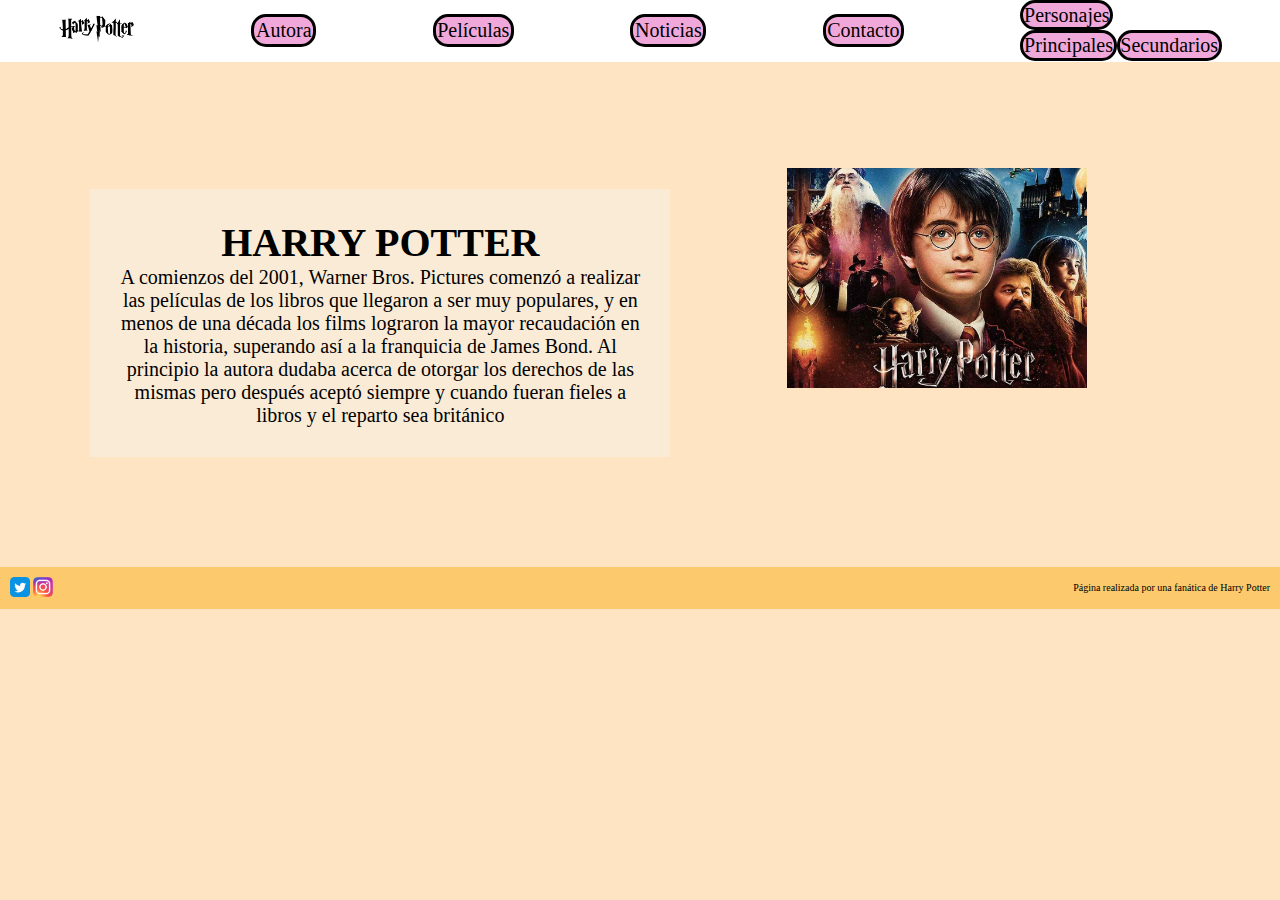
<file: index.html>
<!DOCTYPE html>
<html lang="en">

<head>
    <meta charset="UTF-8">
    <meta http-equiv="X-UA-Compatible" content="IE=edge">
    <meta name="viewport" content="width=device-width, initial-scale=1.0">
    <meta name="description" content="FanPage de Harry Potter, una página realizada por una fánatica de esta serie de películas">
    <meta name="keywords" content="Harry Potter, Warner Bros, FanPage, Fanatismo">
    <link href="https://cdn.jsdelivr.net/npm/bootstrap@5.0.2/dist/css/bootstrap.min.css" rel="stylesheet"
        integrity="sha384-EVSTQN3/azprG1Anm3QDgpJLIm9Nao0Yz1ztcQTwFspd3yD65VohhpuuCOmLASjC" crossorigin="anonymous">
    <link href="https://unpkg.com/aos@2.3.1/dist/aos.css" rel="stylesheet">
    <link rel="stylesheet" href="./css/estilos.css">
    <title>FanPage Harry Potter</title>
</head>

<body>
    <div class="inicio">
        <header>
            <nav>
                <ul>
                    <li data-aos="fade-right" data-aos-offset="300" data-aos-easing="ease-in-sine">
                        <a href="./index.html"><img src="./img/logo-black-harry-potter-in-font-1600339.png"
                                alt="logo harry potter" width="75" height="50"> </a>
                    </li>
                    <li class="barraNav">
                        <a href="./secciones/autora.html">Autora</a>
                    </li>
                    <li class="barraNav">
                        <a href="./secciones/peliculas.html">Películas</a>
                    </li>
                    <li class="barraNav">
                        <a href="./secciones/noticias.html">Noticias</a>
                    </li>
                    <li class="barraNav">
                        <a href="./secciones/contacto.html">Contacto</a>
                    </li>
                    <div class="conteiner-fluid">
                        <li class="nav-item dropdown">
                            <a class="barraNav nav-link dropdown-toggle" href="#" id="navbarScrollingDropdown"
                                role="button" data-bs-toggle="dropdown" aria-expanded="false">
                                Personajes
                            </a>
                            <ul class="dropdown-menu" aria-labelledby="navbarScrollingDropdown">
                                <li><a class="barraNav dropdown-item"
                                        href="./secciones/principales.html">Principales</a>
                                </li>
                                <li><a class="barraNav dropdown-item"
                                        href="./secciones/secundarios.html">Secundarios</a>
                                </li>
                            </ul>
                    </div>
            </nav>
            </ul>
            </nav>
        </header>

        <main>
            <section class="home">
                <div class="textoInicial">
                    <h1>HARRY POTTER</h1>
                    <P>A comienzos del 2001, Warner Bros. Pictures comenzó a realizar las películas de los libros que llegaron a ser muy populares, y en menos de una década los films lograron la mayor
                        recaudación en la historia, superando así a la franquicia de James Bond. Al principio la autora
                        dudaba acerca de otorgar los derechos de las mismas pero después aceptó siempre y cuando fueran fieles a libros y el reparto sea británico</P>
                </div>
                <div data-aos="zoom-in" data-aos-duration="3000" class="imgIndex">
                    <img src="./img/harry potter imagen inicio.jpg"
                        alt="imagen en donde aparecen personajes de la pelicula" width="300" height="220"> <img>
                </div>
            </section>

        </main>

        <footer id="pie">
            <section>
                <a href="https://twitter.com/MaqaaDP"><img src="./img/twitter.jpg" alt="ícono twitter" width="20"
                        height="20"></a>
                <a href="https://www.instagram.com/maqaadp/"><img src="./img/logo ig.jpg" alt="ícono instagram"
                        width="20" height="20"></a>
            </section>
            <section>
                <p>Página realizada por una fanática de Harry Potter</p>
            </section>
        </footer>
        <script src="https://cdn.jsdelivr.net/npm/bootstrap@5.0.2/dist/js/bootstrap.bundle.min.js"
            integrity="sha384-MrcW6ZMFYlzcLA8Nl+NtUVF0sA7MsXsP1UyJoMp4YLEuNSfAP+JcXn/tWtIaxVXM" crossorigin="anonymous">
        </script>
        <script src="https://unpkg.com/aos@2.3.1/dist/aos.js"></script>
        <script>
            AOS.init();
        </script>
    </div>
</body>

</html>
</file>
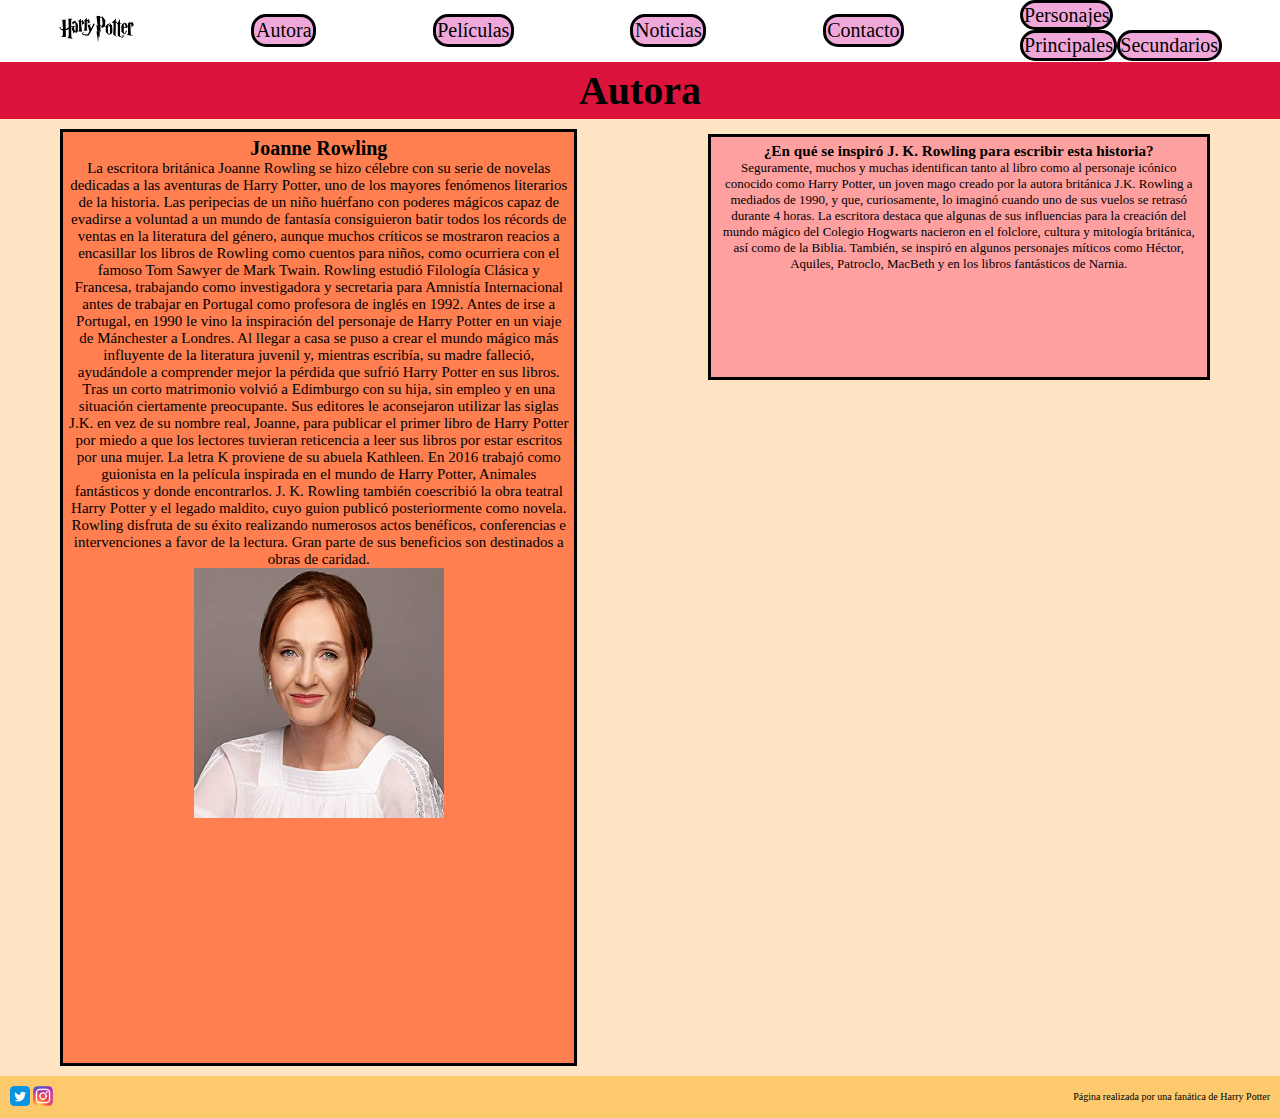
<file: secciones/autora.html>
<!DOCTYPE html>
<html lang="en">

<head>
    <meta charset="UTF-8">
    <meta http-equiv="X-UA-Compatible" content="IE=edge">
    <meta name="viewport" content="width=device-width, initial-scale=1.0">
    <meta name="description" content="Aca se verá la historia resumida de J.K. Rowling la escritora y de donde salieron sus inspiraciones">
    <meta name="keywords" content="J.k Rowling, Autora Harry Potter, inspiraciones">
    <link href="https://cdn.jsdelivr.net/npm/bootstrap@5.0.2/dist/css/bootstrap.min.css" rel="stylesheet"
        integrity="sha384-EVSTQN3/azprG1Anm3QDgpJLIm9Nao0Yz1ztcQTwFspd3yD65VohhpuuCOmLASjC" crossorigin="anonymous">
    <link href="https://unpkg.com/aos@2.3.1/dist/aos.css" rel="stylesheet">
    <link rel="stylesheet" href="../css/estilos.css">
    <title>Autora</title>
</head>

<body>
    <section class="autora">
        <header>
            <nav>
                <ul>
                    <li data-aos="fade-right" data-aos-offset="300" data-aos-easing="ease-in-sine">
                        <a href="../index.html"><img src="../img/logo-black-harry-potter-in-font-1600339.png"
                                alt="logo harry potter" width="75" height="50"> </a>
                    </li>
                    <li class="barraNav">
                        <a href="./autora.html">Autora</a>
                    </li>
                    <li class="barraNav">
                        <a href="./peliculas.html">Películas</a>
                    </li>
                    <li class="barraNav">
                        <a href="./noticias.html">Noticias</a>
                    </li>
                    <li class="barraNav">
                        <a href="./contacto.html">Contacto</a>
                    </li>
                    <div class="conteiner-fluid">
                        <li class="nav-item dropdown">
                            <a class="barraNav nav-link dropdown-toggle" href="#" id="navbarScrollingDropdown"
                                role="button" data-bs-toggle="dropdown" aria-expanded="false">
                                Personajes
                            </a>
                            <ul class="dropdown-menu" aria-labelledby="navbarScrollingDropdown">
                                <li><a class="barraNav dropdown-item"
                                        href="./secciones/principales.html">Principales</a>
                                </li>
                                <li><a class="barraNav dropdown-item"
                                        href="./secciones/secundarios.html">Secundarios</a>
                                </li>
                            </ul>
                    </div>
            </nav>
        </header>

        <main>
            <div class="historia">
                <section>
                    <h1>Autora</h1>
                </section>
            </div>
            <section class="escritora">
                <div class="rowling">
                    <h2>Joanne Rowling</h2>
                    <p>La escritora británica Joanne Rowling se hizo célebre con su serie de novelas dedicadas a las
                        aventuras
                        de Harry Potter, uno de los mayores fenómenos literarios de la historia. Las peripecias de un
                        niño
                        huérfano con poderes mágicos capaz de evadirse a voluntad a un mundo de fantasía consiguieron
                        batir
                        todos los récords de ventas en la literatura del género, aunque muchos críticos se mostraron
                        reacios a
                        encasillar los libros de Rowling como cuentos para niños, como ocurriera con el famoso Tom
                        Sawyer de
                        Mark Twain. Rowling estudió Filología Clásica y Francesa, trabajando como investigadora y
                        secretaria para
                        Amnistía
                        Internacional antes de trabajar en Portugal como profesora de inglés en 1992. Antes de irse a
                        Portugal,
                        en 1990 le vino la inspiración del personaje de Harry Potter en un viaje de Mánchester a
                        Londres. Al
                        llegar a casa se puso a crear el mundo mágico más influyente de la literatura juvenil y,
                        mientras
                        escribía, su madre falleció, ayudándole a comprender mejor la pérdida que sufrió Harry Potter en
                        sus
                        libros. Tras un corto matrimonio volvió a Edimburgo con su hija, sin empleo y en una situación
                        ciertamente preocupante. Sus editores le aconsejaron utilizar las siglas J.K. en vez de su
                        nombre real, Joanne, para
                        publicar el
                        primer libro de Harry Potter por miedo a que los lectores tuvieran reticencia a leer sus libros
                        por
                        estar escritos por una mujer. La letra K proviene de su abuela Kathleen. En 2016 trabajó como
                        guionista en la película inspirada en el mundo de Harry Potter, Animales
                        fantásticos
                        y donde encontrarlos. J. K. Rowling también coescribió la obra teatral Harry Potter y el legado
                        maldito,
                        cuyo guion publicó posteriormente como novela. Rowling disfruta de su éxito realizando numerosos
                        actos
                        benéficos, conferencias e intervenciones a favor de la lectura. Gran parte de sus beneficios son
                        destinados a obras de caridad.</p>
                    <img src="../img/j.k. rowling.jpg" alt="Retrato de la autora J.K. Rowling" width="250" height="250">
                </div>

                <div class="inspiraciones">
                    <section>
                        <h3>¿En qué se inspiró J. K. Rowling para escribir esta historia?</h3>
                        <p>Seguramente, muchos y muchas identifican tanto al libro como al personaje icónico conocido
                            como Harry Potter, un joven mago creado por la autora británica J.K. Rowling a mediados de
                            1990, y que, curiosamente, lo imaginó cuando uno de sus vuelos se retrasó durante 4 horas.
                            La escritora destaca que algunas de sus influencias para la creación del mundo mágico del
                            Colegio Hogwarts nacieron en el folclore, cultura y mitología británica, así como de la
                            Biblia. También, se inspiró en algunos personajes míticos como Héctor, Aquiles, Patroclo,
                            MacBeth y en los libros fantásticos de Narnia.</p>
                </div>
            </section>


        </main>

        <footer id="pie">
            <section>
                <a href="https://twitter.com/MaqaaDP"><img src="../img/twitter.jpg" alt="ícono twitter" width="20"
                        height="20"></a>
                <a href="https://www.instagram.com/maqaadp/"><img src="../img/logo ig.jpg" alt="ícono instagram"
                        width="20" height="20"></a>
            </section>
            <section>
                <p>Página realizada por una fanática de Harry Potter</p>
            </section>
        </footer>
        <script src="https://cdn.jsdelivr.net/npm/bootstrap@5.0.2/dist/js/bootstrap.bundle.min.js"
            integrity="sha384-MrcW6ZMFYlzcLA8Nl+NtUVF0sA7MsXsP1UyJoMp4YLEuNSfAP+JcXn/tWtIaxVXM" crossorigin="anonymous">
        </script>
        <script src="https://unpkg.com/aos@2.3.1/dist/aos.js"></script>
        <script>
            AOS.init();
        </script>
    </section>
</body>

</html>
</file>
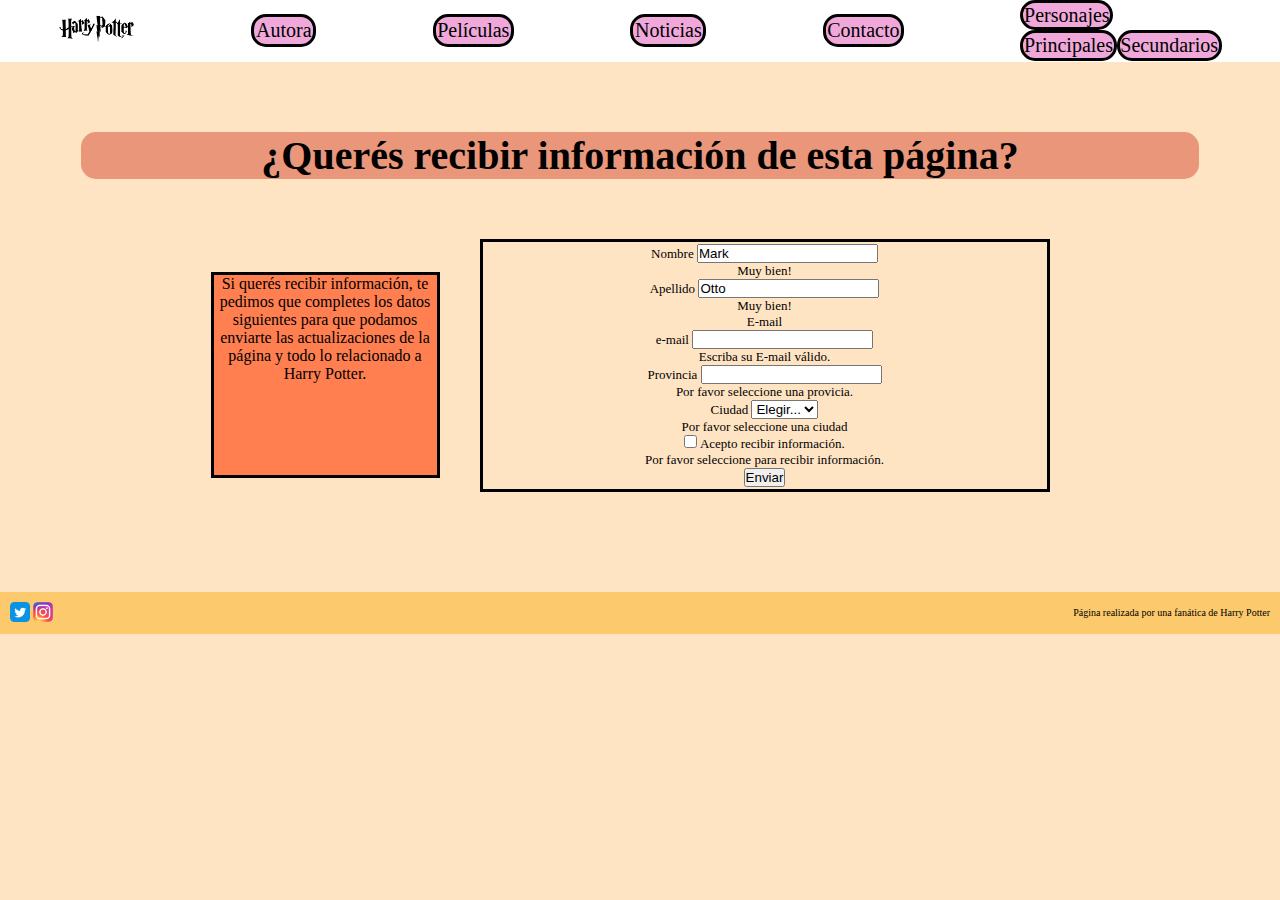
<file: secciones/contacto.html>
<!DOCTYPE html>
<html lang="en">

<head>
    <meta charset="UTF-8">
    <meta http-equiv="X-UA-Compatible" content="IE=edge">
    <meta name="viewport" content="width=device-width, initial-scale=1.0">
    <meta name="description" content="Acá podrán dejar su e-mail para que les puedan llegar las actualizaciones de esta pagina y mucha más información">
    <meta name="keywords" content="E-mail, Contacto, Formulario, Información">
    <link href="https://cdn.jsdelivr.net/npm/bootstrap@5.0.2/dist/css/bootstrap.min.css" rel="stylesheet"
        integrity="sha384-EVSTQN3/azprG1Anm3QDgpJLIm9Nao0Yz1ztcQTwFspd3yD65VohhpuuCOmLASjC" crossorigin="anonymous">
    <link href="https://unpkg.com/aos@2.3.1/dist/aos.css" rel="stylesheet">
    <link rel="stylesheet" href="../css/estilos.css">
    <title>Contacto</title>
</head>

<body>
    <section class="contacto">
        <header>
            <nav>
                <ul>
                    <li data-aos="fade-right" data-aos-offset="300" data-aos-easing="ease-in-sine">
                        <a href="../index.html"><img src="../img/logo-black-harry-potter-in-font-1600339.png"
                                alt="logo harry potter" width="75" height="50"> </a>
                    </li>
                    <li class="barraNav">
                        <a href="./autora.html">Autora</a>
                    </li>
                    <li class="barraNav">
                        <a href="./peliculas.html">Películas</a>
                    </li>
                    <li class="barraNav">
                        <a href="./noticias.html">Noticias</a>
                    </li>
                    <li class="barraNav">
                        <a href="./contacto.html">Contacto</a>
                    </li>
                    <div class="conteiner-fluid">
                        <li class="nav-item dropdown">
                            <a class="barraNav nav-link dropdown-toggle" href="#" id="navbarScrollingDropdown"
                                role="button" data-bs-toggle="dropdown" aria-expanded="false">
                                Personajes
                            </a>
                            <ul class="dropdown-menu" aria-labelledby="navbarScrollingDropdown">
                                <li><a class="barraNav dropdown-item"
                                        href="../secciones/principales.html">Principales</a>
                                </li>
                                <li><a class="barraNav dropdown-item"
                                        href="../secciones/secundarios.html">Secundarios</a>
                                </li>
                            </ul>
                    </div>
            </nav>
        </header>

        <main>
            <div class="contacto2">
                <h1>¿Querés recibir información de esta página?</h1>
            </div>
            <section class="flexContacto">
                <div class="textoContacto">
                    Si querés recibir información, te pedimos que completes los datos siguientes para que podamos
                    enviarte las actualizaciones de la página y todo lo relacionado a Harry Potter.
                </div>
                <div class="conteiner-fluid">
                    <form class="row g-3">
                        <div class="col-md-4">
                            <label for="validationServer01" class="form-label">Nombre</label>
                            <input type="text" class="form-control is-valid" id="validationServer01" value="Mark"
                                required>
                            <div class="valid-feedback">
                                Muy bien!
                            </div>
                        </div>
                        <div class="col-md-4">
                            <label for="validationServer02" class="form-label">Apellido</label>
                            <input type="text" class="form-control is-valid" id="validationServer02" value="Otto"
                                required>
                            <div class="valid-feedback">
                                Muy bien!
                            </div>
                        </div>
                        <div class="col-md-4">
                            <label for="validationServerUsername" class="form-label">E-mail</label>
                            <div class="input-group has-validation">
                                <span class="input-group-text" id="inputGroupPrepend3">e-mail</span>
                                <input type="text" class="form-control is-invalid" id="validationServerE-mail"
                                    aria-describedby="inputGroupPrepend3 validationServerE-mailFeedback" required>
                                <div id="validationServerE-mailFeedback" class="invalid-feedback">
                                    Escriba su E-mail válido.
                                </div>
                            </div>
                        </div>
                        <div class="col-md-6">
                            <label for="validationServer03" class="form-label">Provincia</label>
                            <input type="text" class="form-control is-invalid" id="validationServer03"
                                aria-describedby="validationServer03Feedback" required>
                            <div id="validationServer03Feedback" class="invalid-feedback">
                                Por favor seleccione una provicia.
                            </div>
                        </div>
                        <div class="col-md-3">
                            <label for="validationServer04" class="form-label">Ciudad</label>
                            <select class="form-select is-invalid" id="validationServer04"
                                aria-describedby="validationServer04Feedback" required>
                                <option selected disabled value="">Elegir...</option>
                                <option>...</option>
                            </select>
                            <div id="validationServer04Feedback" class="invalid-feedback">
                                Por favor seleccione una ciudad
                            </div>
                        </div>
                        <div class="col-12">
                            <div class="form-check">
                                <input class="form-check-input is-invalid" type="checkbox" value="" id="invalidCheck3"
                                    aria-describedby="invalidCheck3Feedback" required>
                                <label class="form-check-label" for="invalidCheck3">
                                    Acepto recibir información.
                                </label>
                                <div id="invalidCheck3Feedback" class="invalid-feedback">
                                    Por favor seleccione para recibir información.
                                </div>
                            </div>
                        </div>
                        <div class="col-12">
                            <button class="btn btn-primary" type="submit">Enviar</button>
                        </div>
                    </form>
                </div>
            </section>
        </main>

        <footer id="pie">
            <section>
                <a href="https://twitter.com/MaqaaDP"><img src="../img/twitter.jpg" alt="ícono twitter" width="20"
                        height="20"></a>
                <a href="https://www.instagram.com/maqaadp/"><img src="../img/logo ig.jpg" alt="ícono instagram"
                        width="20" height="20"></a>
            </section>
            <section>
                <p>Página realizada por una fanática de Harry Potter</p>
            </section>
        </footer>
        <script src="https://cdn.jsdelivr.net/npm/bootstrap@5.0.2/dist/js/bootstrap.bundle.min.js"
            integrity="sha384-MrcW6ZMFYlzcLA8Nl+NtUVF0sA7MsXsP1UyJoMp4YLEuNSfAP+JcXn/tWtIaxVXM" crossorigin="anonymous">
        </script>
        <script src="https://unpkg.com/aos@2.3.1/dist/aos.js"></script>
        <script>
            AOS.init();
        </script>
    </section>
</body>

</html>
</file>
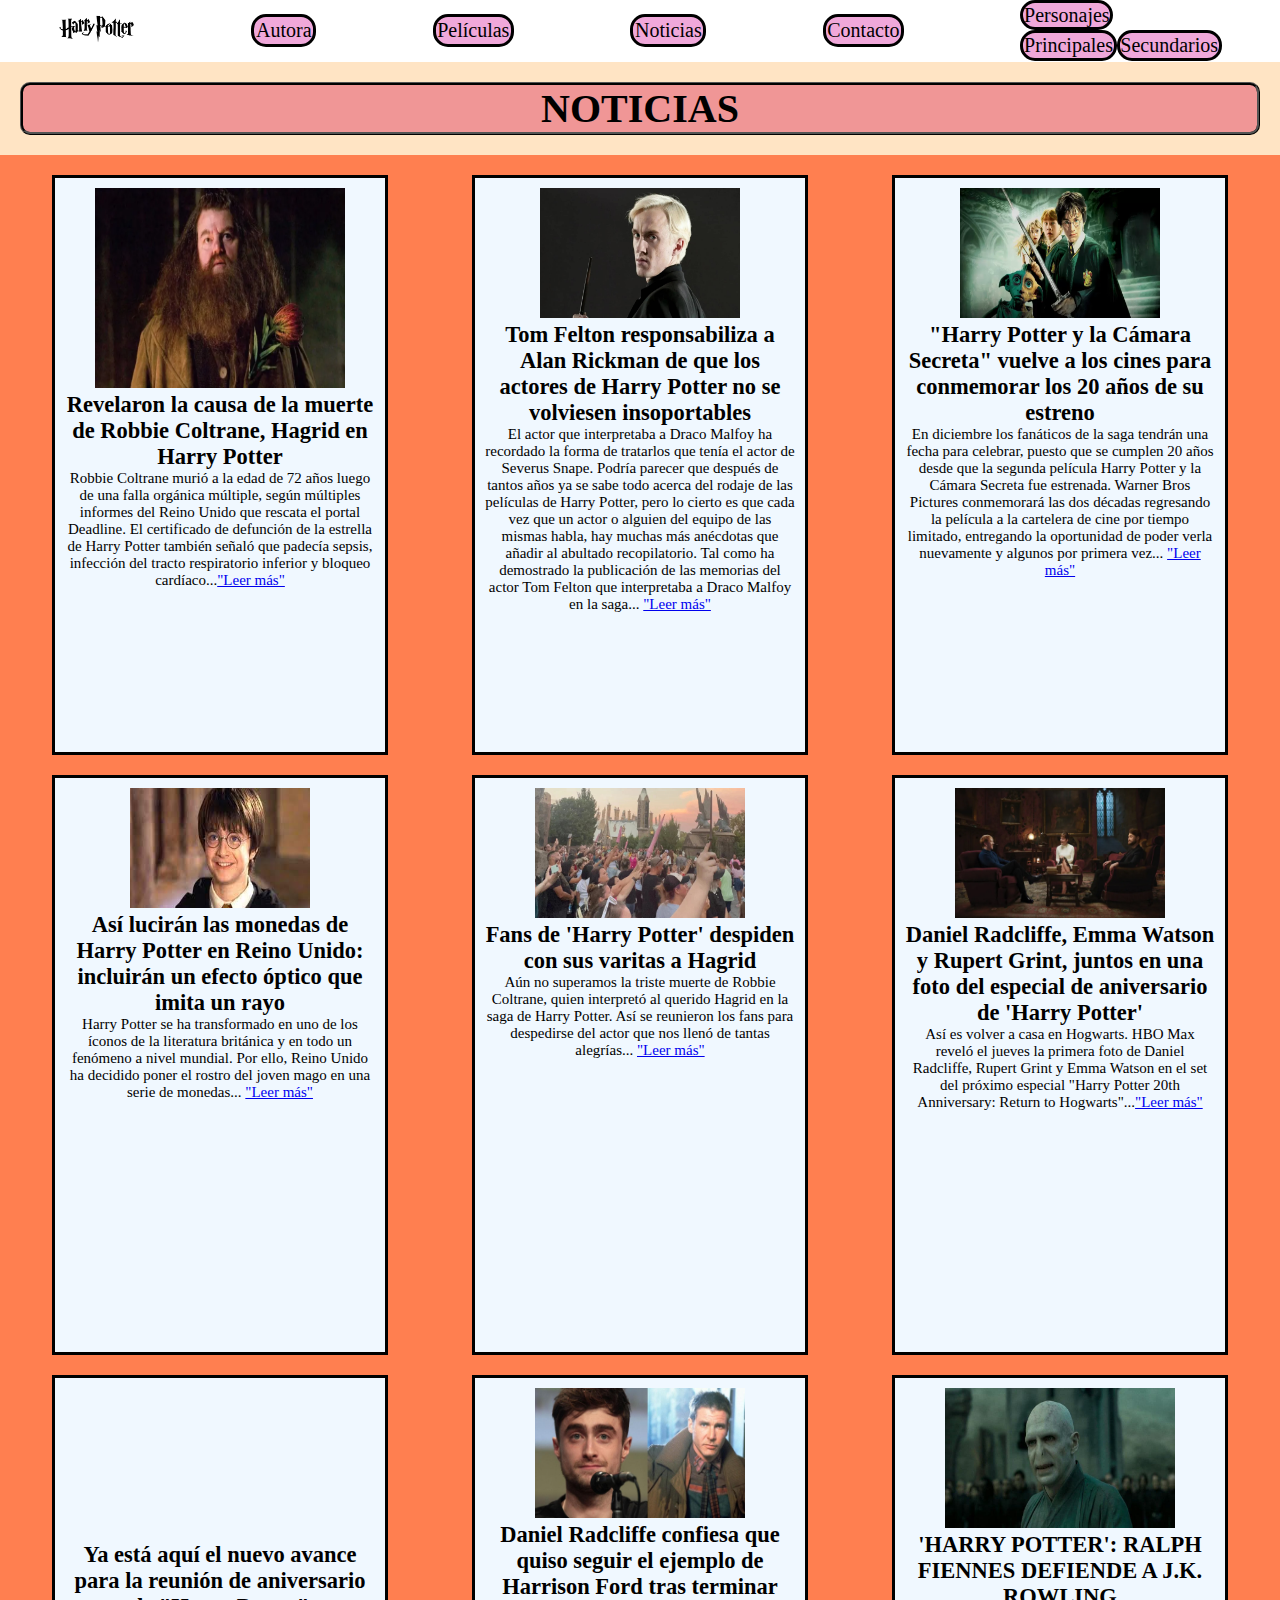
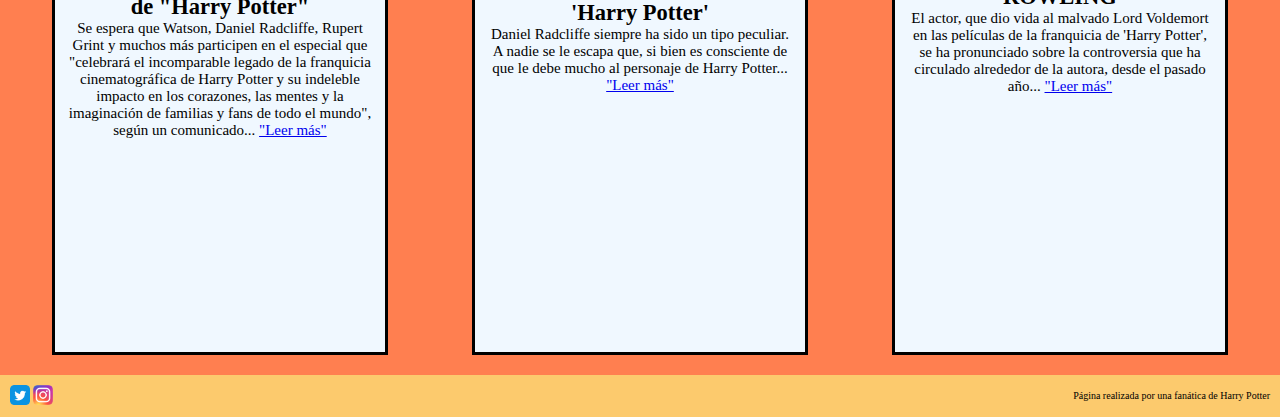
<file: secciones/noticias.html>
<!DOCTYPE html>
<html lang="en">

<head>
    <meta charset="UTF-8">
    <meta http-equiv="X-UA-Compatible" content="IE=edge">
    <meta name="viewport" content="width=device-width, initial-scale=1.0">
    <meta name="description" content="Ultimas noticias relacionado a Harry Potter">
    <meta name="keywords" content="Noticias, Harry Potter, Hagrid, Tom Felton, Daniel Radcliffe">
    <link href="https://cdn.jsdelivr.net/npm/bootstrap@5.0.2/dist/css/bootstrap.min.css" rel="stylesheet"
        integrity="sha384-EVSTQN3/azprG1Anm3QDgpJLIm9Nao0Yz1ztcQTwFspd3yD65VohhpuuCOmLASjC" crossorigin="anonymous">
    <link href="https://unpkg.com/aos@2.3.1/dist/aos.css" rel="stylesheet">
    <link rel="stylesheet" href="../css/estilos.css">
    <title>Noticias</title>
</head>

<body>
    <section class="noticias">
        <header>
            <nav>
                <ul>
                    <li data-aos="fade-right" data-aos-offset="300" data-aos-easing="ease-in-sine">
                        <a href="../index.html"><img src="../img/logo-black-harry-potter-in-font-1600339.png"
                                alt="logo harry potter" width="75" height="50"> </a>
                    </li>
                    <li class="barraNav">
                        <a href="./autora.html">Autora</a>
                    </li>
                    <li class="barraNav">
                        <a href="./peliculas.html">Películas</a>
                    </li>
                    <li class="barraNav">
                        <a href="./noticias.html">Noticias</a>
                    </li>
                    <li class="barraNav">
                        <a href="./contacto.html">Contacto</a>
                    </li>
                    <div class="conteiner-fluid">
                        <li class="nav-item dropdown">
                            <a class="barraNav nav-link dropdown-toggle" href="#" id="navbarScrollingDropdown"
                                role="button" data-bs-toggle="dropdown" aria-expanded="false">
                                Personajes
                            </a>
                            <ul class="dropdown-menu" aria-labelledby="navbarScrollingDropdown">
                                <li><a class="barraNav dropdown-item"
                                        href="../secciones/principales.html">Principales</a>
                                </li>
                                <li><a class="barraNav dropdown-item"
                                        href="../secciones/secundarios.html">Secundarios</a>
                                </li>
                            </ul>
                    </div>
            </nav>
        </header>

        <main>
            <section class="notas">
                <h1>NOTICIAS</h1>
            </section>

            <section class="articulos">
                <div class="info">
                    <img src="../img/imagen div primero hagrid.jpg" alt="hagrid con una rosa en su traje" width="250"
                        height="200">
                    <h2> Revelaron la causa de la muerte de Robbie Coltrane, Hagrid en Harry Potter</h2>
                    <p>Robbie Coltrane murió a la edad de 72 años luego de una falla orgánica múltiple, según múltiples
                        informes del Reino Unido que rescata el portal Deadline. El certificado de defunción de la
                        estrella de Harry Potter también señaló que padecía sepsis, infección del tracto respiratorio
                        inferior y bloqueo cardíaco...<a
                            href="https://www.ambito.com/espectaculos/harry-potter/revelaron-la-causa-la-muerte-robbie-coltrane-hagrid-n5566321">"Leer
                            más"</a></p>
                </div>

                <div class="info">
                    <img src="../img/div notivia 2 .jpg" alt="tom felton mirando adelante con una varita en mano"
                        width="200" height="130">
                    <H2>Tom Felton responsabiliza a Alan Rickman de que los actores de Harry Potter no se volviesen
                        insoportables</H2>
                    <P>El actor que interpretaba a Draco Malfoy ha recordado la forma de tratarlos que tenía el actor de
                        Severus Snape.
                        Podría parecer que después de tantos años ya se sabe todo acerca del rodaje de las películas de
                        Harry Potter, pero lo cierto es que cada vez que un actor o alguien del equipo de las mismas
                        habla, hay muchas más anécdotas que añadir al abultado recopilatorio. Tal como ha demostrado la
                        publicación de las memorias del actor Tom Felton que interpretaba a Draco Malfoy en la saga...
                        <a
                            href="https://www.hobbyconsolas.com/noticias/tom-felton-responsabiliza-alan-rickman-actores-harry-potter-no-volviesen-insoportables-1144765">"Leer
                            más"</a></P>
                </div>

                <div class="info">
                    <img src="../img/div notivia 3.jpg"
                        alt="harry, ron, hermione y dobby mirando hacia adelante con una espada" width="200"
                        height="130">
                    <h2>"Harry Potter y la Cámara Secreta" vuelve a los cines para conmemorar los 20 años de su estreno
                    </h2>
                    <p>En diciembre los fanáticos de la saga tendrán una fecha para celebrar, puesto que se cumplen 20
                        años desde que la segunda película Harry Potter y la Cámara Secreta fue estrenada.
                        Warner Bros Pictures conmemorará las dos décadas regresando la película a la cartelera de cine
                        por tiempo limitado, entregando la oportunidad de poder verla nuevamente y algunos por primera
                        vez... <a
                            href="https://www.biobiochile.cl/noticias/espectaculos-y-tv/cine-y-series/2022/10/24/harry-potter-y-la-camara-secreta-vuelve-a-los-cines-para-conmemorar-los-20-anos-de-su-estreno.shtml">"Leer
                            más"</a>
                    </p>
                </div>

                <div class="info">
                    <img src="../img/div noticia 4.jpg" alt="harry potter de pequeño sonriendo" width="180"
                        height="120">
                    <h2>Así lucirán las monedas de Harry Potter en Reino Unido: incluirán un efecto óptico que imita un
                        rayo</h2>
                    <p>Harry Potter se ha transformado en uno de los íconos de la literatura británica y en todo un
                        fenómeno a nivel mundial. Por ello, Reino Unido ha decidido poner el rostro del joven mago en
                        una serie de monedas... <a
                            href="https://www.biobiochile.cl/noticias/sociedad/curiosidades/2022/10/21/asi-luciran-las-monedas-de-harry-potter-en-reino-unido-incluiran-un-efecto-optico-que-imata-un-rayo.shtml">"Leer
                            más"</a>
                    </p>
                </div>

                <div class="info">
                    <img src="../img/div noticia 5.jpg"
                        alt="una multitud de personas con sus varitas apuntando al cielo" width="210" height="130">
                    <h2>Fans de 'Harry Potter' despiden con sus varitas a Hagrid</h2>
                    <p>Aún no superamos la triste muerte de Robbie Coltrane, quien interpretó al querido Hagrid en la
                        saga de Harry Potter. Así se reunieron los fans para despedirse del actor que nos llenó de
                        tantas alegrías... <a href="https://www.sensacine.com.mx/noticias/noticia-18576980/">"Leer
                            más"</a>
                    </p>
                </div>

                <div class="info">
                    <img src="../img/div noticia 6.jpg" alt="daniel emma y rupert sentados mirandose" width="210"
                        height="130">
                    <h2>Daniel Radcliffe, Emma Watson y Rupert Grint, juntos en una foto del especial de aniversario de
                        'Harry Potter'</h2>
                    <p>Así es volver a casa en Hogwarts. HBO Max reveló el jueves la primera foto de Daniel Radcliffe,
                        Rupert Grint y Emma Watson en el set del próximo especial "Harry Potter 20th Anniversary: Return
                        to Hogwarts"...<a
                            href="https://cnnespanol.cnn.com/2021/12/09 harry-potter-reunion-aniversario-daniel-radcliffe-emma-watson-trax/">"Leer
                            más"</a>
                    </p>
                </div>

                <div class="info">
                    <iframe width="230" height="150" src="https://www.youtube.com/embed/X2RzASP6cbA"
                        title="YouTube video player" frameborder="0"
                        allow="accelerometer; autoplay; clipboard-write; encrypted-media; gyroscope; picture-in-picture"
                        allowfullscreen></iframe>
                    <h2>Ya está aquí el nuevo avance para la reunión de aniversario de "Harry Potter"</h2>
                    <p>Se espera que Watson, Daniel Radcliffe, Rupert Grint y muchos más participen en el especial que
                        "celebrará el incomparable legado de la franquicia cinematográfica de Harry Potter y su
                        indeleble impacto en los corazones, las mentes y la imaginación de familias y fans de todo el
                        mundo", según un comunicado... <a
                            href="https://cnnespanol.cnn.com/2021/12/06/harry-potter-avance-trax/">"Leer más"</a></p>
                </div>

                <div class="info">
                    <img src="../img/div noticia 8.jpg" alt="daniel en pantalla partida con harrison" width="210"
                        height="130">
                    <h2>Daniel Radcliffe confiesa que quiso seguir el ejemplo de Harrison Ford tras terminar 'Harry
                        Potter'</h2>
                    <p>Daniel Radcliffe siempre ha sido un tipo peculiar. A nadie se le escapa que, si bien es
                        consciente de que le debe mucho al personaje de Harry Potter... <a
                            href=https://www.20minutos.es/cinemania/noticias/daniel-radcliffe-confiesa-que-quiso-seguir-el-ejemplo-de-harrison-ford-tras-terminar-harry-potter-5071990>"Leer
                            más"</a> </p> </div> <div class="info">
                            <img src="../img/div noticia 9.jpg" alt="imagen de lord Voldemort" width="230" height="140">
                            <h2>'HARRY POTTER': RALPH FIENNES DEFIENDE A J.K. ROWLING</h2>
                            <p>El actor, que dio vida al malvado Lord Voldemort en las películas de la franquicia de
                                'Harry Potter', se ha pronunciado sobre la controversia que ha circulado alrededor de la
                                autora, desde el pasado año... <a
                                    href="https://www.fotogramas.es/noticias-cine/a41774695/ralph-fiennes-jk-rowling-controversia-harry-potter/">"Leer
                                    más"</a> </p>
                </div>
            </section>
        </main>

        <footer id="pie">
            <section>
                <a href="https://twitter.com/MaqaaDP"><img src="../img/twitter.jpg" alt="ícono twitter" width="20"
                        height="20"></a>
                <a href="https://www.instagram.com/maqaadp/"><img src="../img/logo ig.jpg" alt="ícono instagram"
                        width="20" height="20"></a>
            </section>
            <section>
                <p>Página realizada por una fanática de Harry Potter</p>
            </section>
        </footer>
        <script src="https://cdn.jsdelivr.net/npm/bootstrap@5.0.2/dist/js/bootstrap.bundle.min.js"
            integrity="sha384-MrcW6ZMFYlzcLA8Nl+NtUVF0sA7MsXsP1UyJoMp4YLEuNSfAP+JcXn/tWtIaxVXM" crossorigin="anonymous">
        </script>
        <script src="https://unpkg.com/aos@2.3.1/dist/aos.js"></script>
        <script>
            AOS.init();
        </script>
    </section>
</body>

</html>
</file>
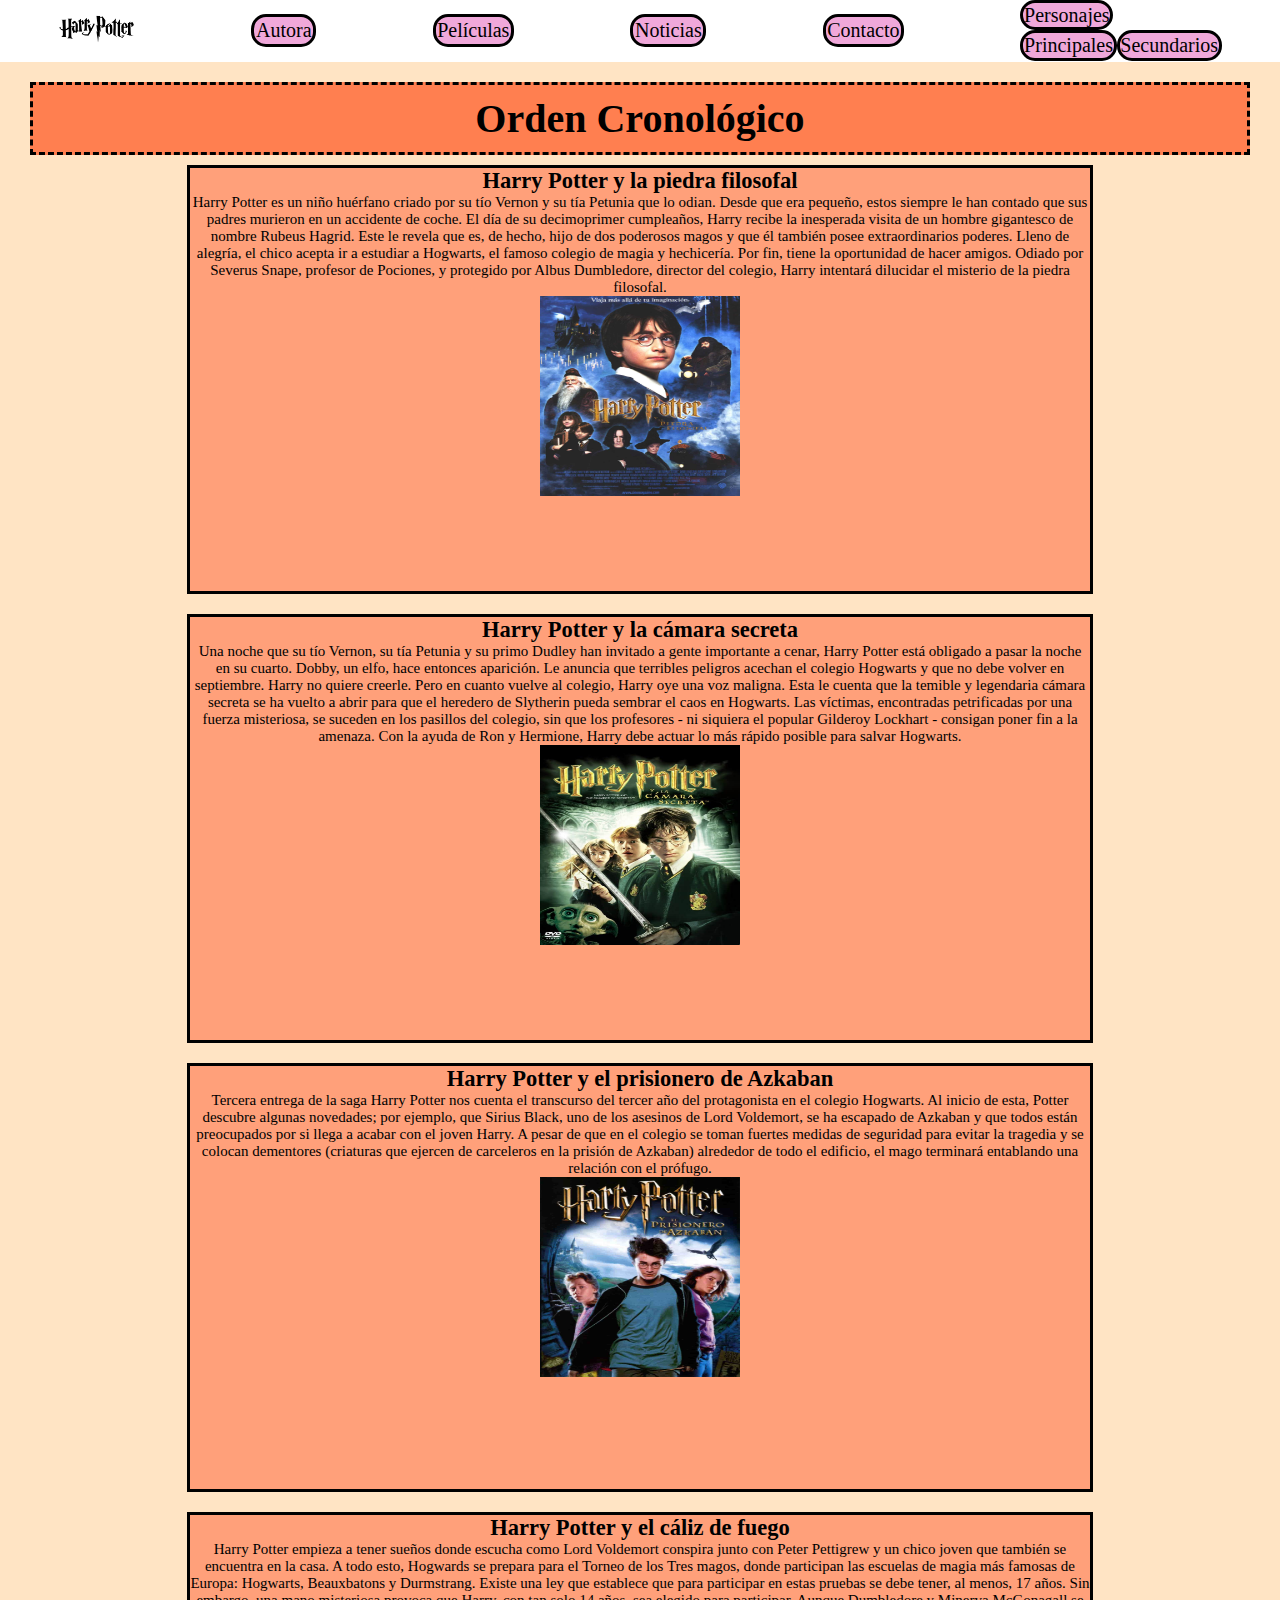
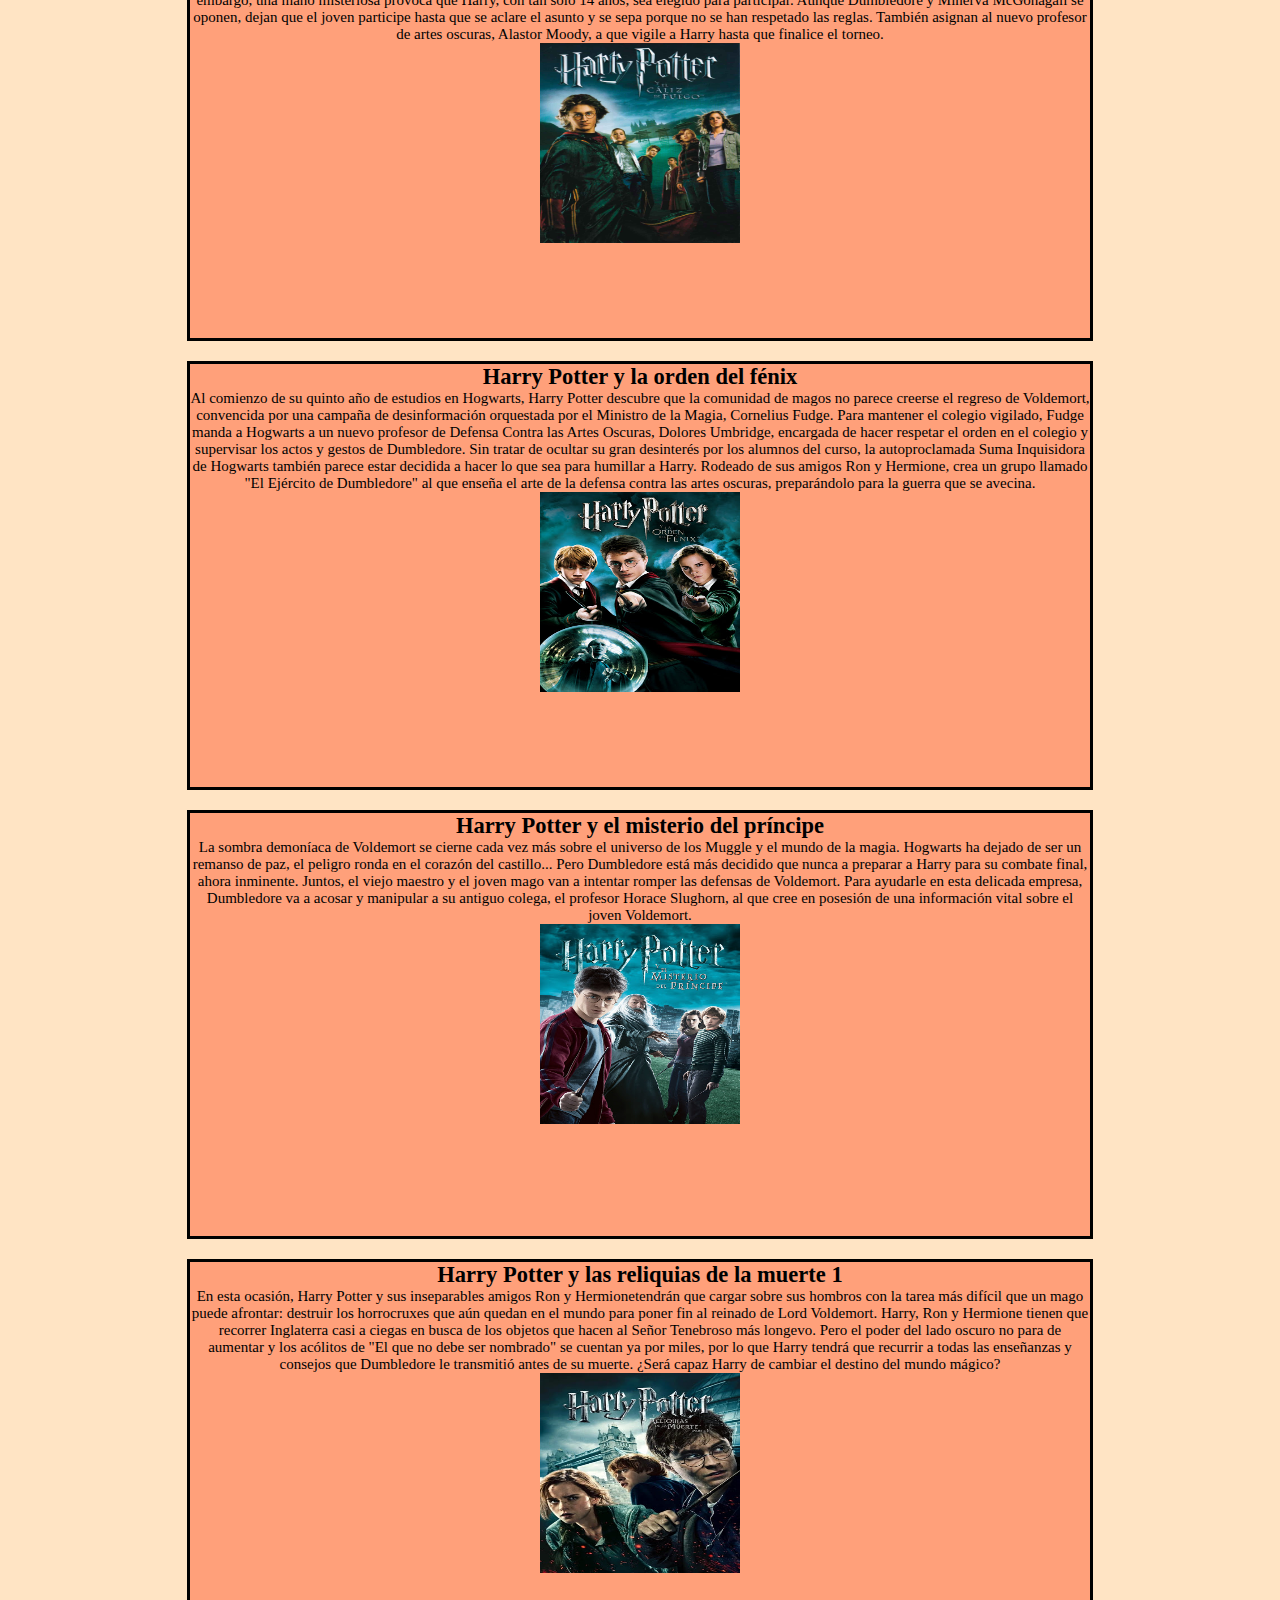
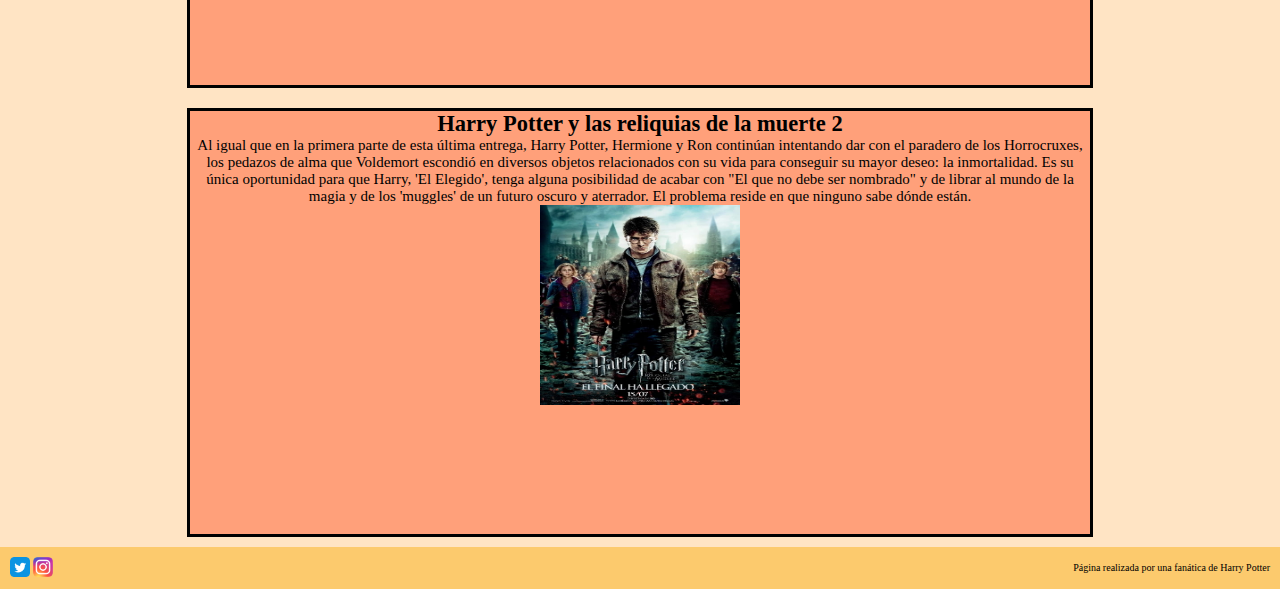
<file: secciones/peliculas.html>
<!DOCTYPE html>
<html lang="en">

<head>
    <meta charset="UTF-8">
    <meta http-equiv="X-UA-Compatible" content="IE=edge">
    <meta name="viewport" content="width=device-width, initial-scale=1.0">
    <meta name="description" content="La cronología de las peliculas de Harry Potter con un resumen de cada una para que las conozcas">
    <meta name="keywords" content="Peliculas, Cronología, Piedra filosofal, La Cámara Secreta">
    <link href="https://cdn.jsdelivr.net/npm/bootstrap@5.0.2/dist/css/bootstrap.min.css" rel="stylesheet"
        integrity="sha384-EVSTQN3/azprG1Anm3QDgpJLIm9Nao0Yz1ztcQTwFspd3yD65VohhpuuCOmLASjC" crossorigin="anonymous">
    <link href="https://unpkg.com/aos@2.3.1/dist/aos.css" rel="stylesheet">
    <link rel="stylesheet" href="../css/estilos.css">
    <title>Películas</title>
</head>

<body>
    <section class="peliculas">
        <header>
            <nav>
                <ul>
                    <li data-aos="fade-right" data-aos-offset="300" data-aos-easing="ease-in-sine">
                        <a href="../index.html"><img src="../img/logo-black-harry-potter-in-font-1600339.png"
                                alt="logo harry potter" width="75" height="50"> </a>
                    </li>
                    <li class="barraNav">
                        <a href="./autora.html">Autora</a>
                    </li>
                    <li class="barraNav">
                        <a href="./peliculas.html">Películas</a>
                    </li>
                    <li class="barraNav">
                        <a href="./noticias.html">Noticias</a>
                    </li>
                    <li class="barraNav">
                        <a href="./contacto.html">Contacto</a>
                    </li>
                    <div class="conteiner-fluid">
                        <li class="nav-item dropdown">
                            <a class="barraNav nav-link dropdown-toggle" href="#" id="navbarScrollingDropdown"
                                role="button" data-bs-toggle="dropdown" aria-expanded="false">
                                Personajes
                            </a>
                            <ul class="dropdown-menu" aria-labelledby="navbarScrollingDropdown">
                                <li><a class="barraNav dropdown-item"
                                        href="../secciones/principales.html">Principales</a>
                                </li>
                                <li><a class="barraNav dropdown-item"
                                        href="../secciones/secundarios.html">Secundarios</a>
                                </li>
                            </ul>
                    </div>
            </nav>
        </header>

        <main>
            <Section class="cronológico">
                <h1>Orden Cronológico</h1>
            </Section>
            <div class="cronologia">
                <section class="pelis">
                    <h2> Harry Potter y la piedra filosofal</h2>
                    <p>Harry Potter es un niño huérfano criado por su tío Vernon y su tía Petunia que lo odian. Desde
                        que
                        era
                        pequeño, estos siempre le han contado que sus padres murieron en un accidente de coche.
                        El día de su decimoprimer cumpleaños, Harry recibe la inesperada visita de un hombre gigantesco
                        de
                        nombre
                        Rubeus Hagrid. Este le revela que es, de hecho, hijo de dos poderosos magos y que él también
                        posee
                        extraordinarios poderes.
                        Lleno de alegría, el chico acepta ir a estudiar a Hogwarts, el famoso colegio de magia y
                        hechicería.
                        Por
                        fin, tiene la oportunidad de hacer amigos. Odiado por Severus Snape, profesor de Pociones, y
                        protegido
                        por Albus Dumbledore, director del colegio, Harry intentará dilucidar el misterio de la piedra
                        filosofal.</p>
                    <img src="../img/piedra filosofal.jpg" alt="portada de la primer película harry ron y hermione"
                        width="200" height="200">
                </section>

                <section class="pelis">
                    <h2>Harry Potter y la cámara secreta</h2>
                    <p>Una noche que su tío Vernon, su tía Petunia y su primo Dudley han invitado a gente importante a
                        cenar,
                        Harry Potter está obligado a pasar la noche en su cuarto. Dobby, un elfo, hace entonces
                        aparición.
                        Le
                        anuncia que terribles peligros acechan el colegio Hogwarts y que no debe volver en septiembre.
                        Harry
                        no
                        quiere creerle.
                        Pero en cuanto vuelve al colegio, Harry oye una voz maligna. Esta le cuenta que la temible y
                        legendaria
                        cámara secreta se ha vuelto a abrir para que el heredero de Slytherin pueda sembrar el caos en
                        Hogwarts.
                        Las víctimas, encontradas petrificadas por una fuerza misteriosa, se suceden en los pasillos del
                        colegio, sin que los profesores - ni siquiera el popular Gilderoy Lockhart - consigan poner fin
                        a la
                        amenaza. Con la ayuda de Ron y Hermione, Harry debe actuar lo más rápido posible para salvar
                        Hogwarts.
                    </p>
                    <img src="../img/camara secreta.jpg" alt="portada de la secunda película harry ron y hermione"
                        width="200" height="200">
                </section>

                <section class="pelis">
                    <h2>Harry Potter y el prisionero de Azkaban</h2>
                    <p>Tercera entrega de la saga Harry Potter nos cuenta el transcurso del tercer año del protagonista
                        en el colegio Hogwarts. Al inicio de esta, Potter descubre algunas novedades; por ejemplo, que Sirius
                        Black,
                        uno de los asesinos de Lord Voldemort, se ha escapado de Azkaban y que todos están
                        preocupados
                        por
                        si llega a acabar con el joven Harry. A pesar de que en el colegio se toman fuertes
                        medidas
                        de
                        seguridad para evitar la tragedia y se colocan dementores (criaturas que ejercen de carceleros
                        en la
                        prisión de Azkaban) alrededor de todo el edificio, el mago terminará entablando una relación con
                        el
                        prófugo.</p>
                    <img src="../img/el prisionero de askaban.jpg"
                        alt="portada de la tercer película con Harry, Ron y Hermione" width="200" height="200">
                </section>

                <section class="pelis">
                    <h2> Harry Potter y el cáliz de fuego</h2>
                    <p>Harry Potter empieza a tener sueños donde escucha como Lord Voldemort conspira junto con Peter
                        Pettigrew
                        y un chico joven que también se encuentra en la casa. A todo esto, Hogwards se prepara para el
                        Torneo
                        de
                        los Tres magos, donde participan las escuelas de magia más famosas de Europa: Hogwarts,
                        Beauxbatons
                        y Durmstrang. Existe una ley que establece que para participar en estas pruebas se debe tener,
                        al
                        menos,
                        17 años. Sin embargo, una mano misteriosa provoca que Harry, con tan solo 14 años, sea elegido
                        para
                        participar. Aunque Dumbledore y Minerva McGonagall se oponen, dejan que el joven participe hasta
                        que
                        se
                        aclare el asunto y se sepa porque no se han respetado las reglas. También asignan al nuevo
                        profesor
                        de
                        artes oscuras, Alastor Moody, a que vigile a Harry hasta que finalice el torneo.</p>
                    <img src="../img/el cáliz de fuego.jpg"
                        alt="portada de la cuarta película con Harry, Ron y Hermione" width="200" height="200">
                </section>

                <section class="pelis">
                    <h2>Harry Potter y la orden del fénix</h2>
                    <p>Al comienzo de su quinto año de estudios en Hogwarts, Harry Potter descubre que la comunidad de
                        magos
                        no
                        parece creerse el regreso de Voldemort, convencida por una campaña de desinformación orquestada
                        por
                        el
                        Ministro de la Magia, Cornelius Fudge. Para mantener el colegio vigilado, Fudge manda a Hogwarts
                        a
                        un
                        nuevo profesor de Defensa Contra las Artes Oscuras, Dolores Umbridge, encargada de hacer
                        respetar el
                        orden en el colegio y supervisar los actos y gestos de Dumbledore.
                        Sin tratar de ocultar su gran desinterés por los alumnos del curso, la autoproclamada Suma
                        Inquisidora de
                        Hogwarts también parece estar decidida a hacer lo que sea para humillar a Harry. Rodeado de sus
                        amigos
                        Ron y Hermione, crea un grupo llamado "El Ejército de Dumbledore" al que enseña el arte de la
                        defensa
                        contra las artes oscuras, preparándolo para la guerra que se avecina.</p>
                    <img src="../img/la orden del fenix.jpg"
                        alt="portada de la quinta película con Harry, Ron y Hermione" width="200" height="200">
                </section>

                <section class="pelis">
                    <h2>Harry Potter y el misterio del príncipe</h2>
                    <p>La sombra demoníaca de Voldemort se cierne cada vez más sobre el universo de los Muggle y el
                        mundo de
                        la
                        magia. Hogwarts ha dejado de ser un remanso de paz, el peligro ronda en el corazón del
                        castillo...
                        Pero
                        Dumbledore está más decidido que nunca a preparar a Harry para su combate final, ahora
                        inminente.
                        Juntos, el viejo maestro y el joven mago van a intentar romper las defensas de Voldemort. Para
                        ayudarle
                        en esta delicada empresa, Dumbledore va a acosar y manipular a su antiguo colega, el profesor
                        Horace
                        Slughorn, al que cree en posesión de una información vital sobre el joven Voldemort.</p>
                    <img src="../img/el misterio del principe.jpg"
                        alt="portada de la sexta película con Ron, Harry y Hermione" width="200" height="200">
                </section>

                <section class="pelis">
                    <h2>Harry Potter y las reliquias de la muerte 1</h2>
                    <p>En esta ocasión, Harry Potter y sus inseparables amigos Ron y
                        Hermionetendrán que cargar sobre sus hombros con la tarea más difícil que un mago puede
                        afrontar:
                        destruir los horrocruxes que aún quedan en el mundo para poner fin al reinado de Lord Voldemort. Harry, Ron y Hermione tienen que recorrer Inglaterra casi a ciegas en busca de los
                        objetos
                        que
                        hacen al Señor Tenebroso más longevo. Pero el poder del lado oscuro no para de aumentar y los
                        acólitos
                        de "El que no debe ser nombrado" se cuentan ya por miles, por lo que Harry tendrá que recurrir a
                        todas
                        las
                        enseñanzas y consejos que Dumbledore le transmitió antes de su muerte. ¿Será capaz Harry de
                        cambiar
                        el
                        destino del mundo mágico?</p>
                    <img src="../img/las reliquias de la muerte.jpg"
                        alt="portada de la séptima película con Ron, Harry y Hermione" width="200" height="200">
                </section>

                <section class="pelis">
                    <h2>Harry Potter y las reliquias de la muerte 2</h2>
                    <p>Al igual que en la primera parte de esta última entrega, Harry Potter, Hermione y Ron continúan intentando dar con
                        el
                        paradero de los Horrocruxes, los pedazos de alma que Voldemort escondió en diversos objetos
                        relacionados
                        con su vida para conseguir su mayor deseo: la inmortalidad. Es su única oportunidad para que
                        Harry,
                        'El
                        Elegido', tenga alguna posibilidad de acabar con "El que no debe ser nombrado" y de librar al
                        mundo
                        de
                        la magia y de los 'muggles' de un futuro oscuro y aterrador. El problema reside en que ninguno
                        sabe
                        dónde están.</p>
                    <img src="../img/las reliquias de la muerte 2.jpg"
                        alt="portada de la octava película con Ron, Harry y Hermione" width="200" height="200">
                </section>
            </div>
        </main>


        <footer id="pie">
            <section>
                <a href="https://twitter.com/MaqaaDP"><img src="../img/twitter.jpg" alt="ícono twitter" width="20"
                        height="20"></a>
                <a href="https://www.instagram.com/maqaadp/"><img src="../img/logo ig.jpg" alt="ícono instagram"
                        width="20" height="20"></a>
            </section>
            <section>
                <p>Página realizada por una fanática de Harry Potter</p>
            </section>
        </footer>
        <script src="https://cdn.jsdelivr.net/npm/bootstrap@5.0.2/dist/js/bootstrap.bundle.min.js"
            integrity="sha384-MrcW6ZMFYlzcLA8Nl+NtUVF0sA7MsXsP1UyJoMp4YLEuNSfAP+JcXn/tWtIaxVXM" crossorigin="anonymous">
        </script>
        <script src="https://unpkg.com/aos@2.3.1/dist/aos.js"></script>
        <script>
            AOS.init();
        </script>
    </section>
</body>

</html>
</file>
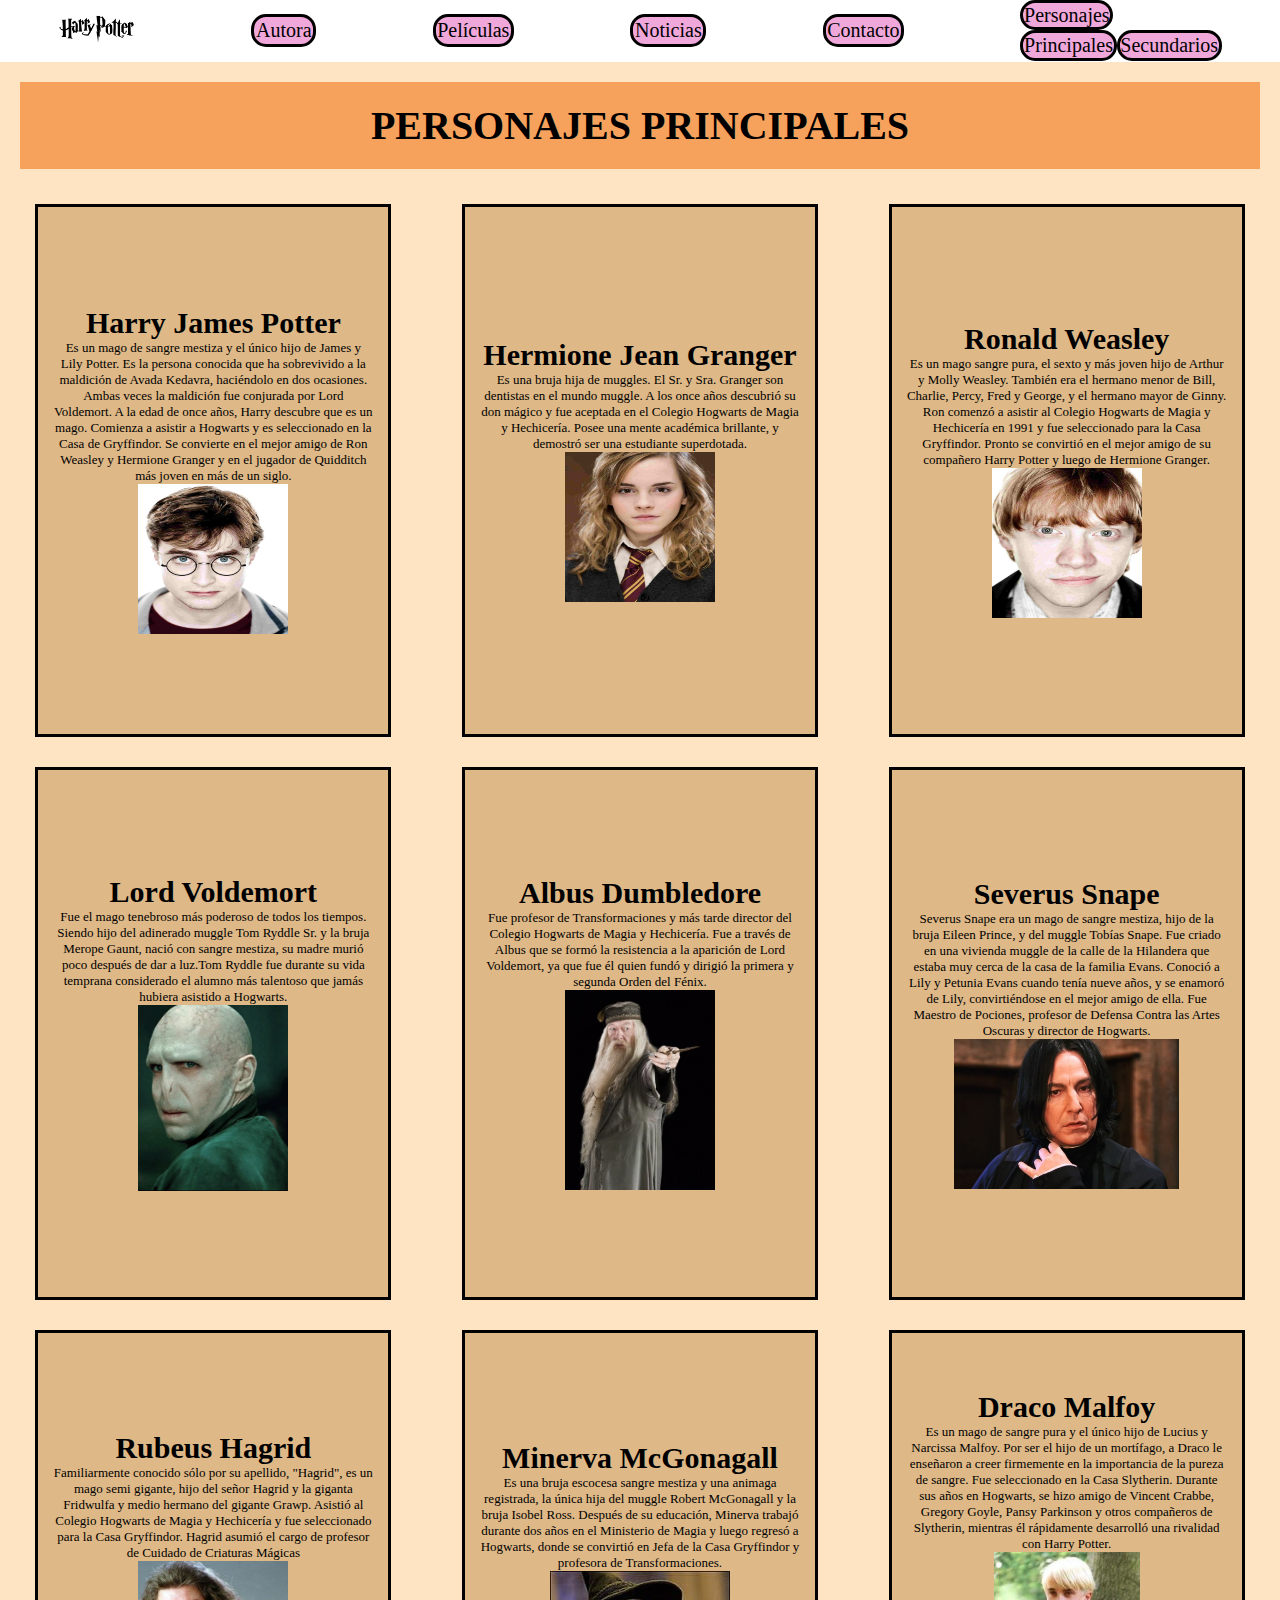
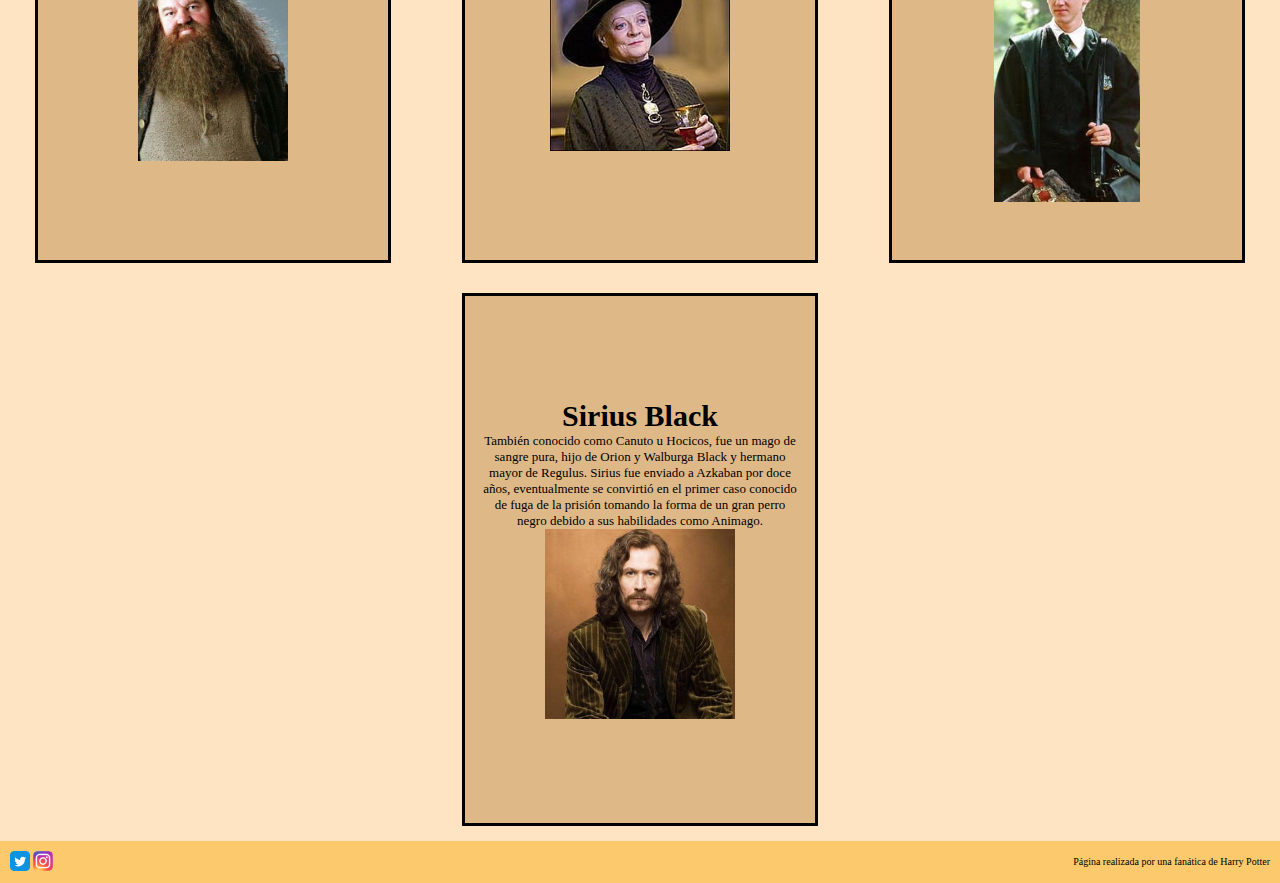
<file: secciones/principales.html>
<!DOCTYPE html>
<html lang="en">

<head>
    <meta charset="UTF-8">
    <meta http-equiv="X-UA-Compatible" content="IE=edge">
    <meta name="viewport" content="width=device-width, initial-scale=1.0">
    <meta name="description" content="Los personajes principales de Harry Potter, en esa parte podrás conocer un poco más sobre estos grandes personajes">
    <meta name="keywords" content="Personajes Principales, Harry Potter, Ron Weasley, Hermione Granger">
    <link href="https://cdn.jsdelivr.net/npm/bootstrap@5.0.2/dist/css/bootstrap.min.css" rel="stylesheet"
        integrity="sha384-EVSTQN3/azprG1Anm3QDgpJLIm9Nao0Yz1ztcQTwFspd3yD65VohhpuuCOmLASjC" crossorigin="anonymous">
    <link href="https://unpkg.com/aos@2.3.1/dist/aos.css" rel="stylesheet">
    <link rel="stylesheet" href="../css/estilos.css">
    <title>Principales</title>
</head>

<body>
    <div class="personajesPrinc">
        <header>
            <nav>
                <ul>
                    <li data-aos="fade-right" data-aos-offset="300" data-aos-easing="ease-in-sine">
                        <a href="../index.html"><img src="../img/logo-black-harry-potter-in-font-1600339.png"
                                alt="logo harry potter" width="75" height="50"> </a>
                    </li>
                    <li class="barraNav">
                        <a href="./autora.html">Autora</a>
                    </li>
                    <li class="barraNav">
                        <a href="./peliculas.html">Películas</a>
                    </li>
                    <li class="barraNav">
                        <a href="./noticias.html">Noticias</a>
                    </li>
                    <li class="barraNav">
                        <a href="./contacto.html">Contacto</a>
                    </li>
                    <div class="conteiner-fluid">
                        <li class="nav-item dropdown">
                            <a class="barraNav nav-link dropdown-toggle" href="#" id="navbarScrollingDropdown"
                                role="button" data-bs-toggle="dropdown" aria-expanded="false">
                                Personajes
                            </a>
                            <ul class="dropdown-menu" aria-labelledby="navbarScrollingDropdown">
                                <li><a class="barraNav dropdown-item"
                                        href="../secciones/principales.html">Principales</a>
                                </li>
                                <li><a class="barraNav dropdown-item"
                                        href="../secciones/secundarios.html">Secundarios</a>
                                </li>
                            </ul>
                    </div>
            </nav>
        </header>
        <main>

            <section>
                <section class="tituloP">
                    <div>
                        <h1>PERSONAJES PRINCIPALES</h1>
                    </div>
                </section>

                <section class="principales">
                    <div class="harry">
                        <H2 class="tituloPrinc">Harry James Potter</H2>
                        <p>Es un mago de sangre mestiza y el único hijo de James y Lily Potter. Es la persona
                            conocida que ha sobrevivido a la maldición de Avada Kedavra, haciéndolo en dos ocasiones.
                            Ambas veces la maldición fue conjurada por Lord Voldemort. A la edad de once años, Harry
                            descubre que es un mago. Comienza a asistir a Hogwarts y es seleccionado en la Casa de
                            Gryffindor. Se convierte en el mejor amigo de Ron Weasley y Hermione Granger y en el jugador
                            de Quidditch más joven en más de un siglo.</p>
                        <img src="../img/harry imagen.jpg" alt="imagen de harry mirando hacia adeante" width="150"
                            height="150">
                    </div>
                    <div class="hermione">
                        <h2 class="tituloPrinc">Hermione Jean Granger</h2>
                        <p>Es una bruja hija de muggles. El Sr. y Sra. Granger son dentistas en el mundo muggle. A los
                            once años
                            descubrió su don mágico y fue aceptada en el Colegio Hogwarts de Magia y Hechicería. Posee
                            una mente
                            académica brillante, y demostró ser una estudiante superdotada.</p>
                        <img src="../img/hermione imagen.jpg" alt="imagen de Hermione mirando hacia adeante" width="150"
                            height="150">
                    </div>
                    <div class="ron">
                        <h2 class="tituloPrinc">Ronald Weasley</h2>
                        <p>Es un mago sangre pura, el sexto y más joven hijo de Arthur y Molly Weasley. También era el
                            hermano
                            menor de Bill, Charlie, Percy, Fred y George, y el hermano mayor de Ginny. Ron comenzó a
                            asistir al
                            Colegio Hogwarts de Magia y Hechicería en 1991 y fue seleccionado para la
                            Casa Gryffindor. Pronto se convirtió en el mejor amigo de su compañero Harry Potter y luego
                            de
                            Hermione Granger.</p>
                        <img src="../img/ron imagen.jpg" alt="imagen de Ron mirando hacia adeante" width="150"
                            height="150">
                    </div>
                    <div class="voldemort">
                        <h2 class="tituloPrinc">Lord Voldemort</h2>
                        <p>Fue el mago tenebroso más poderoso de todos los tiempos. Siendo hijo del adinerado muggle Tom
                            Ryddle Sr. y la bruja Merope Gaunt, nació con sangre mestiza, su madre murió poco después de
                            dar a luz.Tom Ryddle fue durante su vida temprana considerado el alumno más talentoso que
                            jamás hubiera asistido a Hogwarts.</p>
                        <img src="../img/voldemort.jpg" alt="imagen de Lord Voldemort" width="150">
                    </div>
                    <div class="dumbledore">
                        <h2 class="tituloPrinc">Albus Dumbledore</h2>
                        <p>Fue profesor de Transformaciones y más tarde director del Colegio Hogwarts de Magia y
                            Hechicería. Fue a través de Albus que se formó la resistencia a la aparición de Lord
                            Voldemort, ya que fue él quien fundó y dirigió la primera y segunda Orden del Fénix.</P>
                        <img src="../img/dumbledore.jpg" alt="imagen de Dumbledore apuntando con su varita"
                            height="200">
                    </div>

                    <div class="snape">
                        <h2 class="tituloPrinc">Severus Snape</h2>
                        <p>Severus Snape era un mago de sangre mestiza, hijo de la bruja Eileen Prince, y del muggle
                            Tobías Snape. Fue criado en una vivienda muggle de la calle de la Hilandera que estaba muy
                            cerca de la casa de la familia Evans. Conoció a Lily y Petunia Evans cuando tenía nueve
                            años, y se enamoró de Lily, convirtiéndose en el mejor amigo de ella. Fue Maestro de
                            Pociones, profesor de Defensa Contra las Artes Oscuras y director de Hogwarts. </p>
                        <img src="../img/snape.jpg" alt="imagen de la cara de Snape" height="150">
                    </div>

                    <div class="hagrid">
                        <h2 class="tituloPrinc">Rubeus Hagrid</h2>
                        <p>Familiarmente conocido sólo por su apellido, "Hagrid", es un mago semi gigante, hijo del
                            señor Hagrid y la giganta Fridwulfa y medio hermano del gigante Grawp. Asistió al Colegio
                            Hogwarts de Magia y Hechicería y fue seleccionado para la Casa Gryffindor. Hagrid asumió el
                            cargo de profesor de Cuidado de Criaturas Mágicas</p>
                        <img src="../img/hagrid.jpg" alt="imagen de Hagrid" width="150">
                    </div>

                    <div class="minerva">
                        <h2 class="tituloPrinc">Minerva McGonagall</h2>
                        <p> Es una bruja escocesa sangre mestiza y una animaga registrada, la única hija del muggle
                            Robert McGonagall y la bruja Isobel Ross. Después de su educación, Minerva trabajó durante
                            dos años en el Ministerio de Magia y luego regresó a Hogwarts, donde se convirtió en Jefa de
                            la Casa Gryffindor y profesora de Transformaciones.</p>
                        <img src="../img/minerva.jpg" alt="imagen de Minerva con un sombrero" height="180">
                    </div>

                    <div class="draco">
                        <h2 class="tituloPrinc">Draco Malfoy</h2>
                        <p>Es un mago de sangre pura y el único hijo de Lucius y Narcissa Malfoy. Por ser el hijo de un
                            mortífago, a Draco le enseñaron a creer firmemente en la importancia de la pureza de sangre.
                            Fue seleccionado en la Casa Slytherin. Durante sus años en Hogwarts, se hizo amigo de
                            Vincent Crabbe, Gregory Goyle, Pansy Parkinson y otros compañeros de Slytherin, mientras él
                            rápidamente desarrolló una rivalidad con Harry Potter. </p>
                        <img src="../img/draco.jpg" alt="imagen de Draco sonriendo" height="250">
                    </div>

                    <div class="sirius">
                        <h2 class="tituloPrinc">Sirius Black</h2>
                        <p>También conocido como Canuto u Hocicos, fue un mago de sangre pura, hijo de Orion y Walburga
                            Black y hermano mayor de Regulus. Sirius fue enviado a Azkaban por doce años, eventualmente
                            se convirtió en el primer caso conocido de fuga de la prisión tomando la forma de un gran
                            perro negro debido a sus habilidades como Animago.</p>
                        <img src="../img/sirius.jpg" alt="imagen de Sirius mirando fijamente hacia adelante"
                            width="190">
                    </div>

        </main>
        </section>

        <footer id="pie">
            <section>
                <a href="https://twitter.com/MaqaaDP"><img src="../img/twitter.jpg" alt="ícono twitter" width="20"
                        height="20"></a>
                <a href="https://www.instagram.com/maqaadp/"><img src="../img/logo ig.jpg" alt="ícono instagram"
                        width="20" height="20"></a>
            </section>
            <section>
                <p>Página realizada por una fanática de Harry Potter</p>
            </section>
        </footer>
        <script src="https://cdn.jsdelivr.net/npm/bootstrap@5.0.2/dist/js/bootstrap.bundle.min.js"
            integrity="sha384-MrcW6ZMFYlzcLA8Nl+NtUVF0sA7MsXsP1UyJoMp4YLEuNSfAP+JcXn/tWtIaxVXM" crossorigin="anonymous">
        </script>
        <script src="https://unpkg.com/aos@2.3.1/dist/aos.js"></script>
        <script>
            AOS.init();
        </script>
    </div>
</body>

</html>
</file>
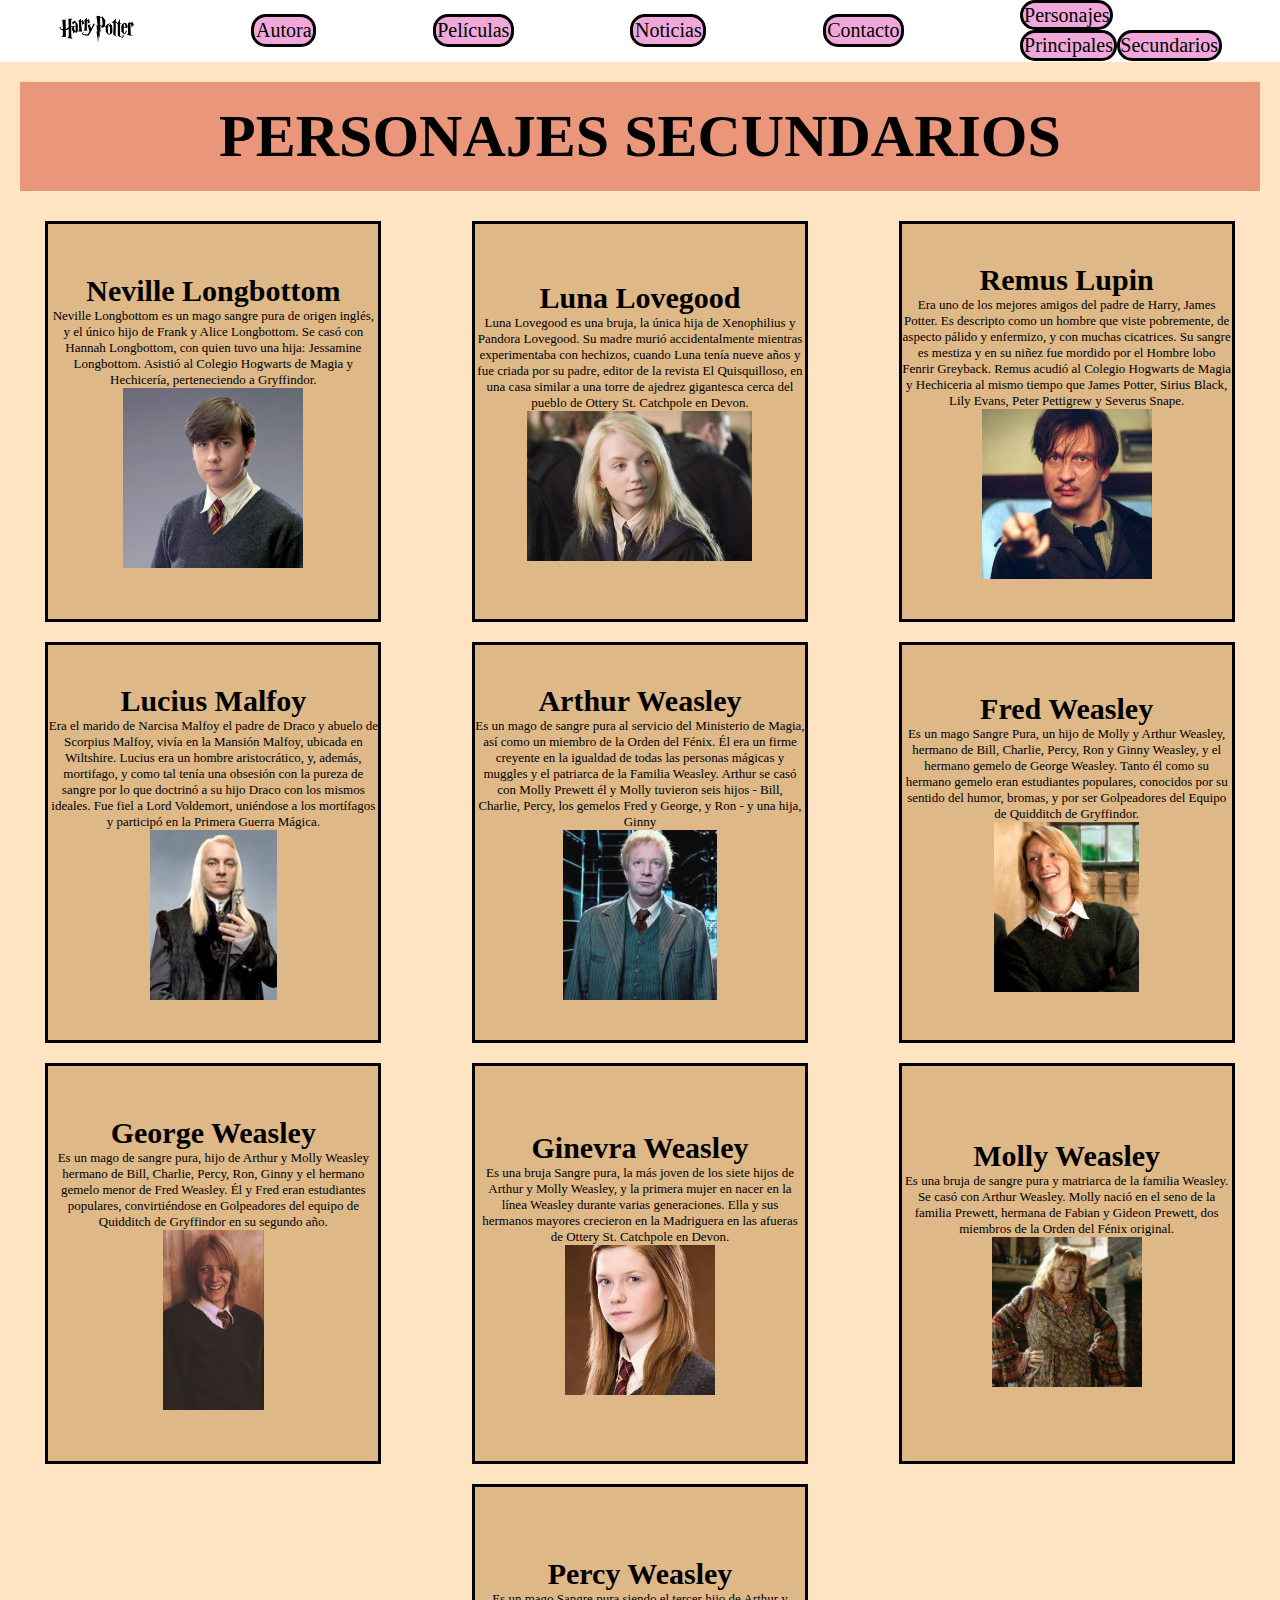
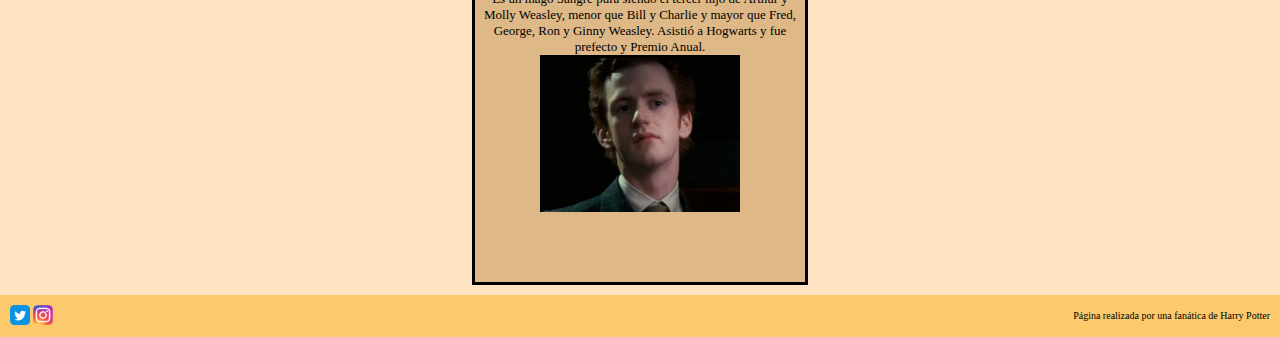
<file: secciones/secundarios.html>
<!DOCTYPE html>
<html lang="en">

<head>
    <meta charset="UTF-8">
    <meta http-equiv="X-UA-Compatible" content="IE=edge">
    <meta name="viewport" content="width=device-width, initial-scale=1.0">
    <meta name="description" content="Descripción resumida de los personajes secundarios de Harry Potter, acá los podrán conocer un poco más">
    <meta name="keywords" content="Personajes Secuncdarios, Neville, Lucius, Fred, George, Weasley">
    <link href="https://cdn.jsdelivr.net/npm/bootstrap@5.0.2/dist/css/bootstrap.min.css" rel="stylesheet"
        integrity="sha384-EVSTQN3/azprG1Anm3QDgpJLIm9Nao0Yz1ztcQTwFspd3yD65VohhpuuCOmLASjC" crossorigin="anonymous">
    <link href="https://unpkg.com/aos@2.3.1/dist/aos.css" rel="stylesheet">
    <link rel="stylesheet" href="../css/estilos.css">
    <title>Secundarios</title>
</head>

<body>
    <div class="personajesSec">
        <header>
            <nav>
                <ul>
                    <li data-aos="fade-right" data-aos-offset="300" data-aos-easing="ease-in-sine">
                        <a href="../index.html"><img src="../img/logo-black-harry-potter-in-font-1600339.png"
                                alt="logo harry potter" width="75" height="50"> </a>
                    </li>
                    <li class="barraNav">
                        <a href="./autora.html">Autora</a>
                    </li>
                    <li class="barraNav">
                        <a href="./peliculas.html">Películas</a>
                    </li>
                    <li class="barraNav">
                        <a href="./noticias.html">Noticias</a>
                    </li>
                    <li class="barraNav">
                        <a href="./contacto.html">Contacto</a>
                    </li>
                    <div class="conteiner-fluid">
                        <li class="nav-item dropdown">
                            <a class="barraNav nav-link dropdown-toggle" href="#" id="navbarScrollingDropdown"
                                role="button" data-bs-toggle="dropdown" aria-expanded="false">
                                Personajes
                            </a>
                            <ul class="dropdown-menu" aria-labelledby="navbarScrollingDropdown">
                                <li><a class="barraNav dropdown-item"
                                        href="../secciones/principales.html">Principales</a>
                                </li>
                                <li><a class="barraNav dropdown-item"
                                        href="../secciones/secundarios.html">Secundarios</a>
                                </li>
                            </ul>
                    </div>
            </nav>
        </header>

        <section class="tituloS">
            <h1>PERSONAJES SECUNDARIOS</h1>
        </section>
        <section class="secundarios">
            <div class="neville">
                <h2 class="tituloSec">Neville Longbottom</h2>
                <p>Neville Longbottom es un mago sangre pura de origen inglés, y el único hijo de Frank y Alice
                    Longbottom. Se casó con Hannah Longbottom, con quien tuvo una hija: Jessamine Longbottom. Asistió al
                    Colegio Hogwarts de Magia y Hechicería, perteneciendo a Gryffindor.
                </p>
                <img src="../img/neville.jpg" alt="imagen de la cara de Neville" height="180">
            </div>
            <div class="luna">
                <h2 class="tituloSec">Luna Lovegood</h2>
                <p>Luna Lovegood es una bruja, la única hija de Xenophilius y Pandora Lovegood. Su madre murió
                    accidentalmente mientras experimentaba con hechizos, cuando Luna tenía nueve años y fue criada por su
                    padre, editor de la revista El Quisquilloso, en una casa similar a una torre de ajedrez gigantesca
                    cerca del pueblo de Ottery St. Catchpole en Devon.</p>
                <img src="../img/luna.jpeg" alt="imagen del personaje de Luna" height="150">
            </div>
            <div class="remus">
                <h2 class="tituloSec">Remus Lupin</h2>
                <p>Era uno de los mejores amigos del padre de Harry, James Potter. Es descripto como un hombre que viste
                    pobremente, de aspecto pálido y enfermizo, y con muchas cicatrices. Su sangre es mestiza y en su
                    niñez fue mordido por el Hombre lobo Fenrir Greyback. Remus acudió al Colegio Hogwarts de Magia y
                    Hechiceria al mismo tiempo que James Potter, Sirius Black, Lily Evans, Peter Pettigrew y Severus
                    Snape. </p>
                <img src="../img/remus.jpg" alt="imagen de la cara de Remus" height="170">
            </div>
            <div class="lucius">
                <h2 class="tituloSec">Lucius Malfoy</h2>
                <p>Era el marido de Narcisa Malfoy el padre de Draco y abuelo de Scorpius Malfoy, vivía en la Mansión
                    Malfoy, ubicada en Wiltshire. Lucius era un hombre aristocrático, y, además, mortifago, y como tal
                    tenía una obsesión con la pureza de sangre por lo que doctrinó a su hijo Draco con los mismos
                    ideales. Fue fiel a Lord Voldemort, uniéndose a los mortífagos y participó en la Primera Guerra
                    Mágica.</p>
                <img src="../img/lucius.jpg" alt="imagen de la cara de Lucius" height="170">
            </div>
            <div class="arthur">
                <h2 class="tituloSec">Arthur Weasley</h2>
                <p>Es un mago de sangre pura al servicio del Ministerio de Magia, así como un miembro de la Orden del
                    Fénix. Él era un firme creyente en la igualdad de todas las personas mágicas y muggles y el
                    patriarca de la Familia Weasley. Arthur se casó con Molly Prewett él y Molly tuvieron seis hijos -
                    Bill, Charlie, Percy, los gemelos Fred y George, y Ron - y una hija, Ginny </p>
                <img src="../img/arthur.jpg" alt="imagen de la cara de Arthur" height="170">
            </div>
            <div class="fred">
                <h2 class="tituloSec">Fred Weasley</h2>
                <p>Es un mago Sangre Pura, un hijo de Molly y Arthur Weasley, hermano de Bill, Charlie, Percy, Ron y
                    Ginny Weasley, y el hermano gemelo de George Weasley. Tanto él como su hermano gemelo eran
                    estudiantes populares, conocidos por su sentido del humor, bromas, y por ser Golpeadores del Equipo
                    de Quidditch de Gryffindor.</p>
                <img src="../img/fred.jpg" alt="imagen de la cara de Fred" height="170">
            </div>
            <div class="george">
                <h2 class="tituloSec">George Weasley</h2>
                <p>Es un mago de sangre pura, hijo de Arthur y Molly Weasley hermano de Bill, Charlie, Percy, Ron, Ginny
                    y el hermano gemelo menor de Fred Weasley. Él y Fred eran estudiantes populares, convirtiéndose en
                    Golpeadores del equipo de Quidditch de Gryffindor en su segundo año.</p>
                <img src="../img/george.jpg" alt="imagen de la cara de George" height="180">
            </div>
            <div class="ginevra">
                <h2 class="tituloSec">Ginevra Weasley</h2>
                <p>Es una bruja Sangre pura, la más joven de los siete hijos de Arthur y Molly Weasley, y la primera
                    mujer en nacer en la línea Weasley durante varias generaciones. Ella y sus hermanos mayores
                    crecieron en la Madriguera en las afueras de Ottery St. Catchpole en Devon.</p>
                <img src="../img/ginevra.jpg" alt="imagen de la cara de Ginevra" height="150">
            </div>
            <div class="molly">
                <h2 class="tituloSec">Molly Weasley</h2>
                <p>Es una bruja de sangre pura y matriarca de la familia Weasley. Se casó con Arthur Weasley. Molly
                    nació en el seno de la familia Prewett, hermana de Fabian y Gideon Prewett, dos miembros de la Orden
                    del Fénix original. </p>
                <img src="../img/molly.jpg" alt="imagend e la cara de Molly" height="150">
            </div>
            <div class="percy">
                <h2 class="tituloSec">Percy Weasley</h2>
                <p>Es un mago Sangre pura siendo el tercer hijo de Arthur y Molly Weasley, menor que Bill y Charlie y
                    mayor que Fred, George, Ron y Ginny Weasley. Asistió a Hogwarts y fue prefecto y Premio Anual.</p>
                <img src="../img/percyjpg.jpg" alt="imagen de Percy" width="200">
            </div>
        </section>

        <footer id="pie">
            <section>
                <a href="https://twitter.com/MaqaaDP"><img src="../img/twitter.jpg" alt="ícono twitter" width="20"
                        height="20"></a>
                <a href="https://www.instagram.com/maqaadp/"><img src="../img/logo ig.jpg" alt="ícono instagram"
                        width="20" height="20"></a>
            </section>
            <section>
                <p>Página realizada por una fanática de Harry Potter</p>
            </section>
        </footer>
        <script src="https://cdn.jsdelivr.net/npm/bootstrap@5.0.2/dist/js/bootstrap.bundle.min.js"
            integrity="sha384-MrcW6ZMFYlzcLA8Nl+NtUVF0sA7MsXsP1UyJoMp4YLEuNSfAP+JcXn/tWtIaxVXM" crossorigin="anonymous">
        </script>
        <script src="https://unpkg.com/aos@2.3.1/dist/aos.js"></script>
        <script>
            AOS.init();
        </script>
    </div>
</body>

</html>
</file>
<file: css/estilos.css>
@charset "UTF-8";
/*extend*/
.columnas, .col-md-4, .col-md-6, .col-md-3 {
  width: 246px;
}

/*mixin*/
.info {
  width: 330px;
  height: 450px;
  background-color: aliceblue;
  padding: 1rem;
  margin: 10px;
  font-size: 1.5rem;
  border: solid black;
  text-align: center;
  justify-content: center;
}

* {
  padding: 0%;
  margin: 0%;
}

html {
  font-size: 62.5%;
}

body {
  background-color: bisque;
  height: 100vh;
}

footer {
  background-color: rgb(252, 202, 109);
  font-size: 10px;
  padding: 10px;
  display: flex;
  justify-content: space-between;
  align-items: center;
  margin-bottom: 0;
  position: -webkit-sticky;
  position: sticky;
}

header {
  background-color: rgb(255, 255, 255);
  font-size: 10px;
}
header nav ul {
  display: flex;
  flex-direction: row;
  justify-content: space-around;
  align-items: center;
  padding-left: 0px;
  margin-bottom: 0.5px;
}
header nav ul li {
  list-style-type: none;
}
header nav ul li a {
  text-decoration: none;
  display: inline-flex;
  padding: 1px;
  color: black;
}

.barraNav {
  background-color: rgb(240, 168, 218);
  border: solid black;
  border-radius: 15px;
  padding: 0.7px;
  color: black;
}

.textoInicial {
  width: 310px;
  background-color: antiquewhite;
  font-size: 15px;
  text-align: center;
  margin: 50px 10px 40px 10px;
  padding: 10px;
}

.rowling {
  width: 300px;
  background-color: coral;
  padding: 5px;
  text-align: center;
  font-size: 13px;
  border-style: solid;
  margin: 10px;
}
.rowling h2 {
  font-size: 20px;
}

.historia {
  background-color: crimson;
  text-align: center;
  padding: 5px;
  font-size: 20px;
}

.inspiraciones {
  width: 297px;
  background-color: rgb(255, 160, 160);
  padding: 5px;
  margin: 2rem;
  text-align: start;
  font-size: 13px;
  border: solid black;
  text-align: center;
}

.tituloP {
  background-color: rgb(247, 162, 92);
  text-align: center;
  padding: 2rem;
  font-size: 20px;
  margin: 2rem;
}

.harry,
.ron,
.hermione,
.voldemort,
.dumbledore,
.snape,
.hagrid,
.minerva,
.draco,
.sirius {
  background-color: burlywood;
  text-align: center;
  padding: 15px;
  font-size: 10px;
  margin: 15px;
  border: solid black;
  display: flex;
  margin: 1.5rem;
  font-size: 13px;
  flex-direction: column;
  width: 320px;
  height: 497px;
  align-items: center;
  justify-content: center;
}

.tituloS {
  background-color: darksalmon;
  font-size: 3rem;
  padding: 2rem;
  margin: 2rem;
  text-align: center;
}

.neville,
.luna,
.remus,
.lucius,
.arthur,
.fred,
.george,
.ginevra,
.molly,
.percy {
  display: flex;
  background-color: burlywood;
  border: solid black;
  margin: 2rem;
  font-size: 1.2rem;
  text-align: center;
  margin: 1rem;
  font-size: 13px;
  flex-direction: column;
  width: 330px;
  height: 395px;
  align-items: center;
  justify-content: center;
}

.notas {
  background-color: rgb(240, 150, 150);
  text-align: center;
  font-size: 2rem;
  border: ridge black;
  border-radius: 10px;
  margin: 2rem;
}

.articulos {
  background-color: coral;
  padding: 10px;
  display: flex;
  flex-wrap: wrap;
  justify-content: space-around;
}

.info {
  width: 310px;
  height: 450px;
  background-color: aliceblue;
  padding: 1rem;
  margin: 10px;
  font-size: 1.5rem;
  border: solid black;
  text-align: center;
  justify-content: center;
}

.cronológico {
  text-align: center;
  font-size: 2rem;
  padding: 1rem;
  border-style: dashed;
  background-color: coral;
  margin-top: 2rem;
  margin-left: 30px;
  margin-right: 30px;
}

.pelis {
  width: 310px;
  height: 712px;
  background-color: lightsalmon;
  text-align: center;
  font-size: 1.5rem;
  border: solid;
  margin: 18px;
}

.imgIndex {
  width: 300px;
  height: 250px;
  margin-bottom: 45px;
}

.textoContacto {
  width: 223px;
  border: solid black;
  background-color: coral;
  font-size: 16px;
  display: flex;
  flex-direction: row;
  justify-content: center;
  text-align: center;
  margin: 10px;
  margin-left: 18px;
}

form {
  width: 263px;
  border: solid black;
  text-align: center;
  font-size: 13px;
  padding: 2px;
}

.row {
  margin: 30px;
}

.contacto2 {
  text-align: center;
  background-color: darksalmon;
  margin: 70px 20px 30px 20px;
  font-size: 20px;
  border-radius: 15px;
}

header {
  grid-area: header;
}

nav {
  grid-area: nav;
}

footer {
  grid-area: footer;
}

/* index */
.textoInicial {
  grid-area: texto;
}

.imgIndex {
  grid-area: imagen;
}

/* autora */
.historia {
  grid-area: historia;
}

.rowling {
  grid-area: escritora;
}

.inspiraciones {
  grid-area: inspiraciones;
}

/* personajes principales */
.tituloP {
  grid-area: principales;
}

.harry {
  grid-area: harry;
}

.ron {
  grid-area: ron;
}

.hermione {
  grid-area: hermione;
}

.voldemort {
  grid-area: voldemort;
}

.dumbledore {
  grid-area: dumbledore;
}

.snape {
  grid-area: snape;
}

.hagrid {
  grid-area: hagrid;
}

.minerva {
  grid-area: minerva;
}

.draco {
  grid-area: draco;
}

.sirius {
  grid-area: sirius;
}

/* personajes secundarios */
.tituloS {
  grid-area: secundarios;
}

.neville {
  grid-area: neville;
}

.luna {
  grid-area: luna;
}

.remus {
  grid-area: remus;
}

.lucius {
  grid-area: lucius;
}

.arthur {
  grid-area: arthur;
}

.fred {
  grid-area: fred;
}

.george {
  grid-area: george;
}

.ginevra {
  grid-area: ginevra;
}

.molly {
  grid-area: molly;
}

.percy {
  grid-area: percy;
}

/* noticias */
.notas {
  grid-area: tituloNoti;
}

.articulos {
  grid-area: articulos;
}

/* peliculas */
.cronológico {
  grid-area: cronologico;
}

.pelis {
  grid-area: pelis;
}

/* contacto */
.contacto2 {
  grid-area: contactoTitulo;
}

.textoContacto {
  grid-area: textoContacto;
}

form {
  grid-area: formulario;
}

@media (min-width: 0px) {
  .inicio {
    display: grid;
    width: 100%;
    grid-template-areas: "header" "texto" "imagen" "footer";
  }
  .autora {
    display: grid;
    width: 100%;
    grid-template-areas: "header" "historia" "escritora" "inspiraciones" "footer";
  }
  .personajesPrinc {
    display: grid;
    width: 100%;
    grid-template-areas: "header" "principales" "harry" "ron" "hermione" "voldemort" "dumbledore" "snape" "hagrid" "minerva" "draco" "sirius" "footer";
  }
  .personajesSec {
    display: grid;
    width: 100%;
    grid-template-areas: "header" "secundarios" "neville" "luna" "remus" "lucius" "arthur" "fred" "george" "ginevra" "molly" "percy" "footer";
  }
  .tituloSec,
.tituloPrinc {
    font-size: 30px;
  }
  .principales,
.secundarios {
    display: flex;
    flex-wrap: wrap;
    justify-content: space-around;
    align-content: center;
  }
  .peliculas {
    display: grid;
    width: 100%;
    grid-template-areas: "header" "cronologico" "pelis" "footer";
  }
  .noticias {
    display: grid;
    width: 100%;
    grid-template-areas: "header" "tituloNoti" "articulos" "footer";
  }
  .contacto {
    display: grid;
    width: 100%;
    grid-template-areas: "header" "contactoTitulo" "textoContacto" "form" "footer";
  }
  .home {
    display: flex;
    flex-direction: column;
    justify-content: center;
    align-items: center;
    margin-bottom: 30px;
  }
  .escritora {
    display: flex;
    flex-direction: column;
    justify-content: center;
    align-items: center;
  }
  .cronologia {
    display: flex;
    flex-direction: column;
    justify-content: center;
    align-items: center;
  }
  .info {
    height: 524px;
  }
  .flexContacto, .row {
    display: flex;
    flex-direction: column;
    align-items: center;
    justify-content: center;
    margin-bottom: 50px;
  }
}
@media (min-width: 500px) {
  .textoInicial {
    width: 450px;
  }
  header {
    font-size: 1.5rem;
  }
  .personajesSec {
    justify-content: center;
  }
  .pelis {
    width: 480px;
    height: 569px;
  }
  .info {
    height: 554px;
  }
  .textoContacto {
    margin-left: 10px;
  }
  .row {
    width: 436px;
  }
  .rowling {
    width: 501px;
    height: 795px;
  }
  .inspiraciones {
    width: 500px;
  }
}
@media (min-width: 1024px) {
  .home {
    flex-direction: row;
    margin-top: 5rem;
    margin-bottom: 43px;
    justify-content: space-evenly;
  }
  header {
    font-size: 2rem;
  }
  .textoInicial {
    width: 520px;
    height: auto;
    font-size: 2rem;
    padding: 3rem;
    margin-right: 2rem;
  }
  .imgIndex {
    margin-top: 40px;
    margin-bottom: 40px;
    width: 397px;
    height: 300px;
    padding: 16px;
  }
  .rowling {
    font-size: 1.5rem;
    height: 921px;
  }
  .escritora {
    flex-direction: row;
    justify-content: space-around;
    align-items: flex-start;
  }
  .inspiraciones {
    margin-top: 15px;
    width: 486px;
    height: 230px;
  }
  .pelis {
    margin: 10px;
    width: 900px;
    height: 423px;
  }
  .textoContacto {
    height: 200px;
    margin-left: 10px;
  }
  form {
    width: 450px;
  }
  .flexContacto {
    flex-direction: row;
  }
  .row {
    width: 560px;
  }
  .col-md-4, .col-md-6, .col-md-3 {
    width: 540px;
  }
  .contacto2 {
    margin-left: 81px;
    margin-right: 81px;
  }
}/*# sourceMappingURL=estilos.css.map */
</file>
